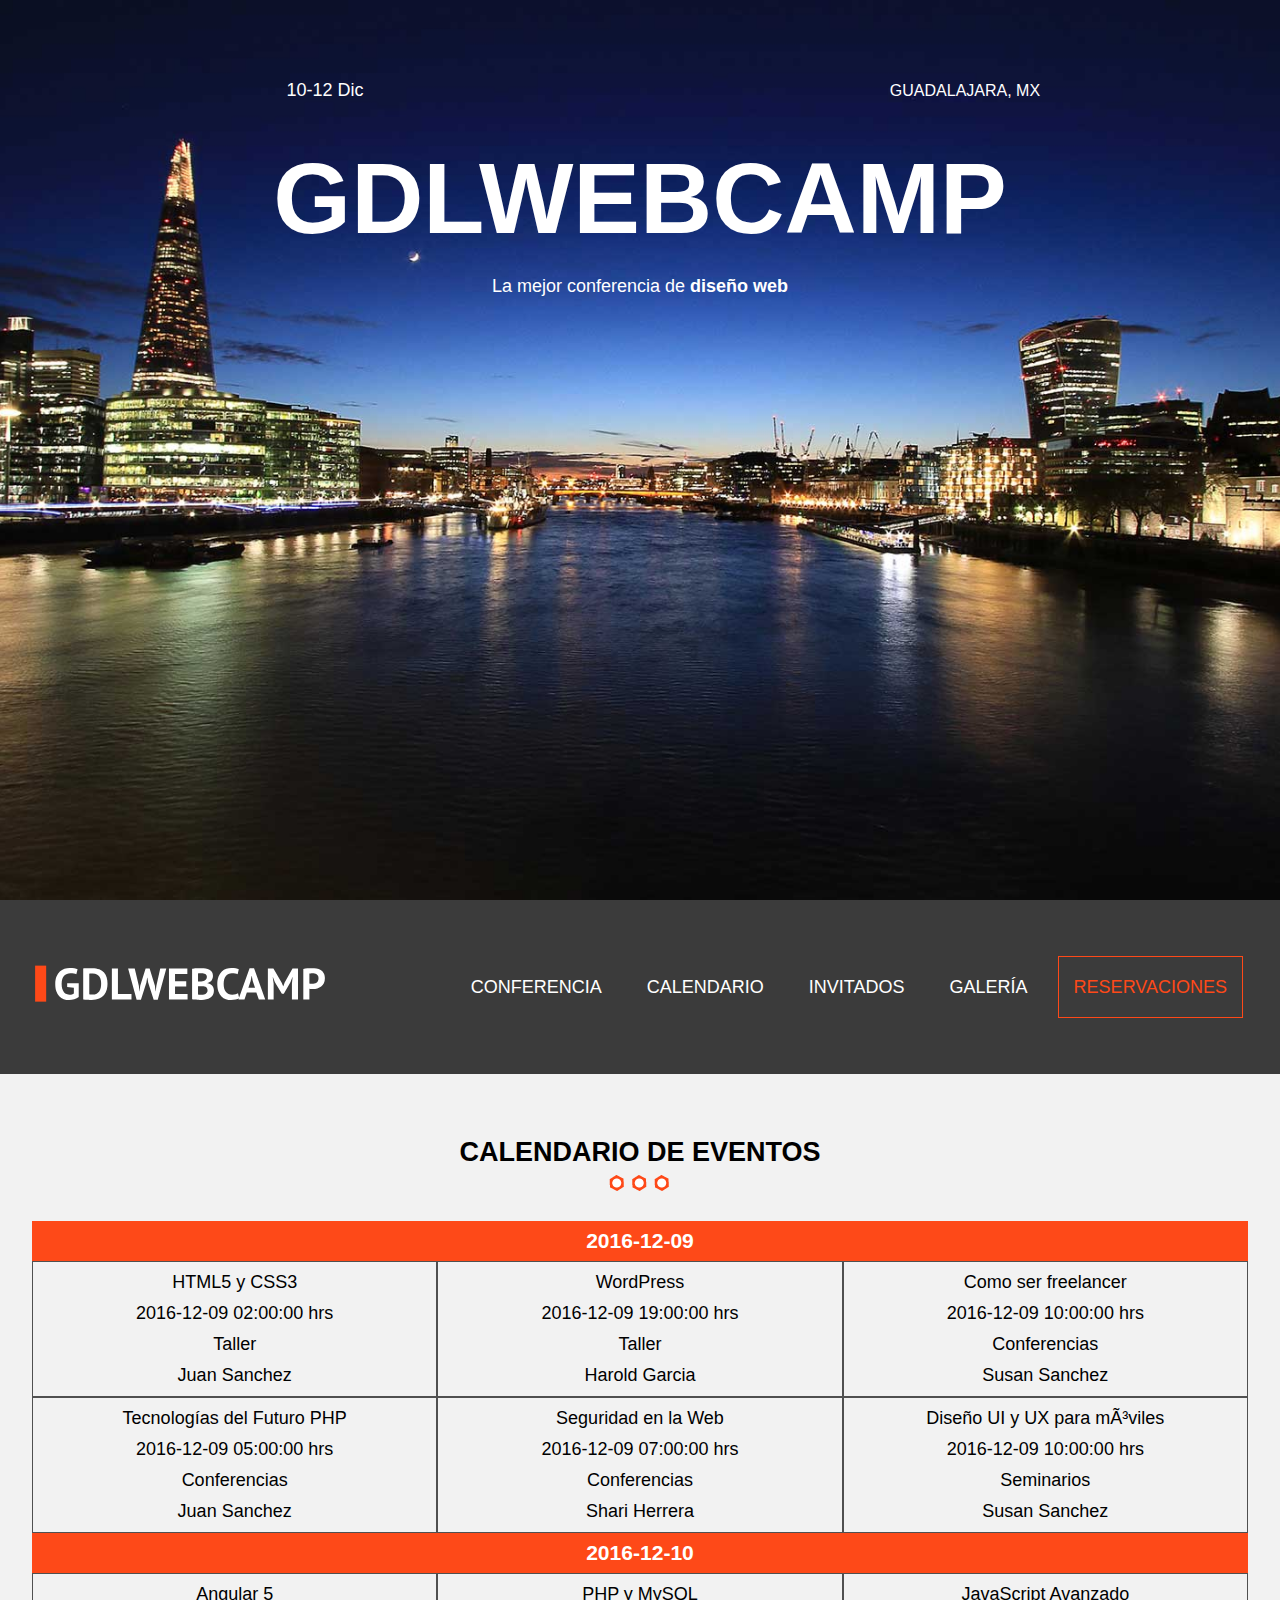
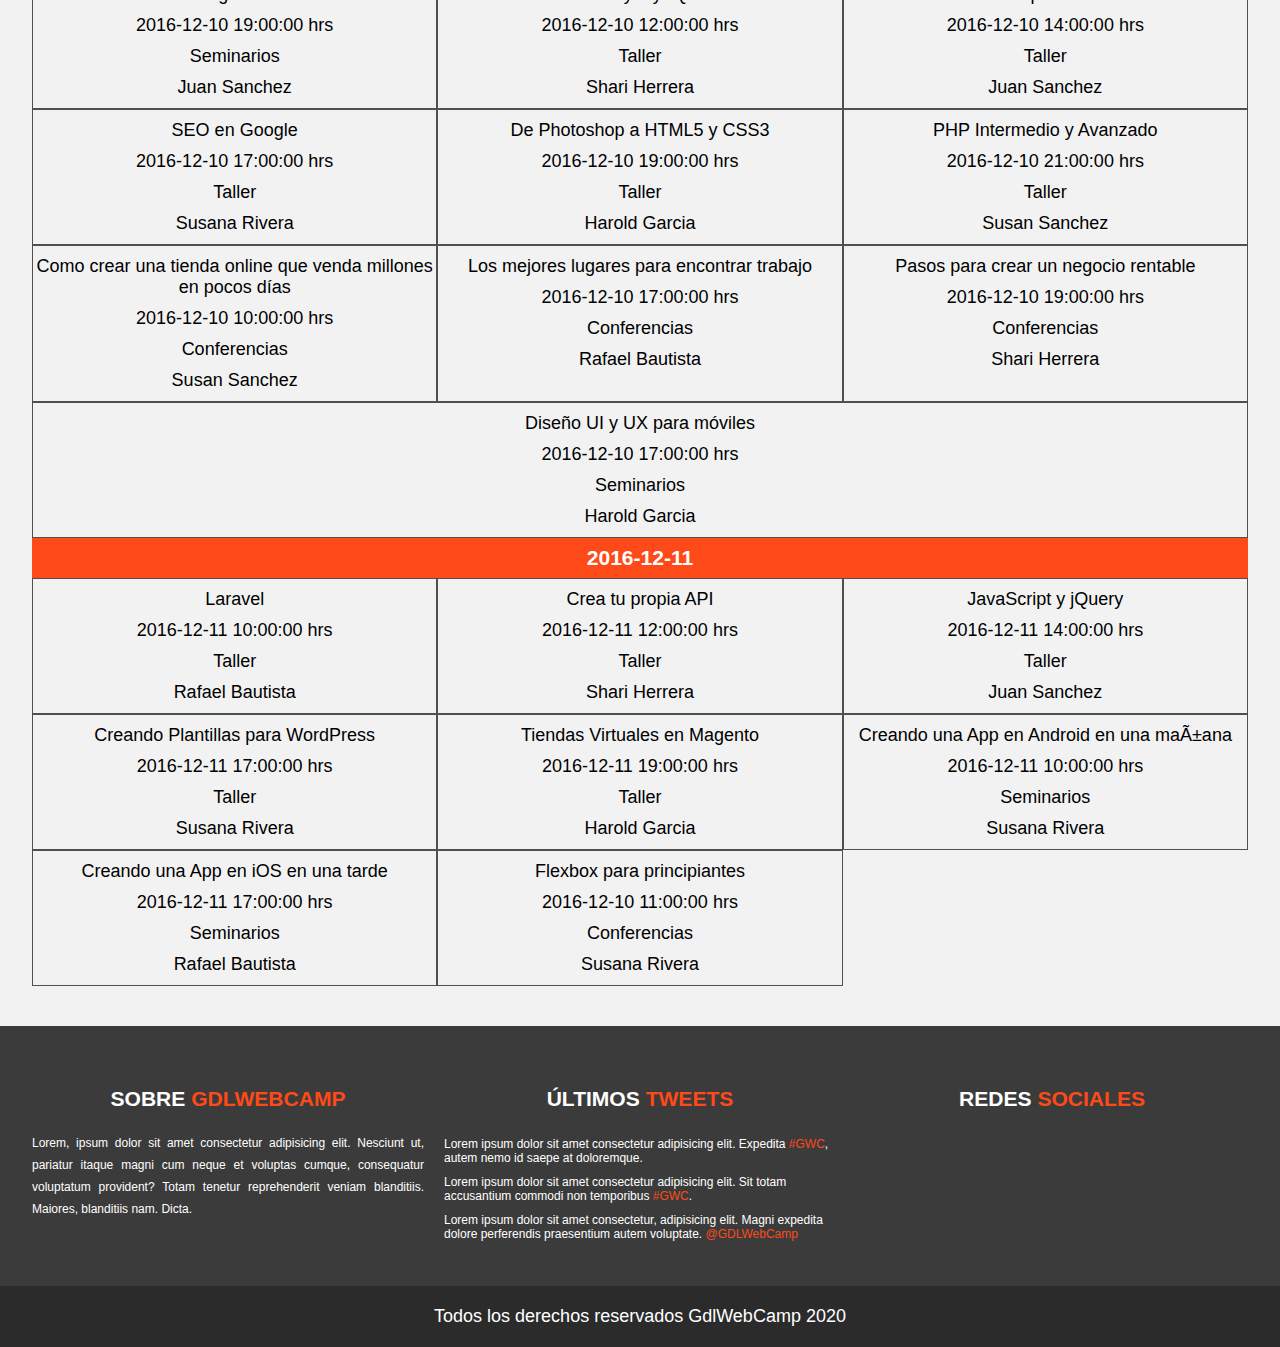
<file: calendario.html>
<!DOCTYPE html>
<html lang="en">

<head>
    <meta charset="UTF-8">
    <meta name="viewport" content="width=device-width, initial-scale=1.0">
    <link rel="stylesheet" href="https://use.fontawesome.com/releases/v5.13.0/css/all.css" integrity="sha384-Bfad6CLCknfcloXFOyFnlgtENryhrpZCe29RTifKEixXQZ38WheV+i/6YWSzkz3V" crossorigin="anonymous">
    <link href="https://fonts.googleapis.com/css2?family=Montserrat:wght@100;400;900&display=swap" rel="stylesheet">
    <link rel="stylesheet" href="css/style.css">
    <link rel="stylesheet" href="css/responsive.css">
    <title>GdlWebCamp</title>
</head>

<body>
    <header>
        <nav class="social-networks">
            <a href="" class="white"><i class="fab fa-facebook-f"></i></a>
            <a href="" class="white"><i class="fab fa-twitter"></i></a>
            <a href="" class="white"><i class="fab fa-pinterest-p"></i></a>
            <a href="" class="white"><i class="fab fa-youtube"></i></a>
            <a href="" class="white"><i class="fab fa-instagram"></i></a>
        </nav>
    
        <div class="conference-information center">
            <div class="date white">
                <i class="fas fa-calendar-alt orange"></i>
                <p>10-12 Dic</p>
            </div>
    
            <div class="location white">
                <i class="fas fa-map-marker-alt orange"></i>
                <p>GUADALAJARA, MX</p>
            </div>
    
            <div class="promotion white">
                <h1 class="center">GdlWebCamp</h1>
                <p>La mejor conferencia de <span>diseño web</span></p>
            </div>
        </div>
    </header>
    
    <div class="menu-container">
        <nav class="container menu">
            <div class="logo-container">
                <a href="index.html"><img src="img/logo.svg" alt="Logo GDLWEBCAMP"></a>
            </div>
            <div>
                <a href="javascript:void(0);" class="center bars" onclick="openMenu()"><i class="fas fa-bars"></i></a>
                <a href="javascript:void(0);" id="quit" class="center" onclick="closeMenu()"><i class="fas fa-times"></i></a>
                <div id="link" class="menu-options center">
                    <a class="center" href="conferencia.html">Conferencia</a>
                    <a class="center" href="calendario.html">Calendario</a>
                    <a class="center" href="invitados.html">Invitados</a>
                    <a class="center" href="galeria.html">Galer&iacute;a</a>
                    <a class="center" href="reservacion.html">Reservaciones</a>
                </div>  
            </div>
        </nav>
    </div>

    <div class="container">
        <h2>Calendario de Eventos</h2>

        <div class="calendario">
            <h3 class="white"> <i class="fa fa-calendar" aria-hidden="true"></i> 2016-12-09</h3>

            <div class="event-container">
                <div class="dia">
                    <p class="titulo">HTML5 y CSS3</p>
                    <p class="hora"><i class="far fa-clock orange" aria-hidden="true"></i> 2016-12-09 02:00:00 hrs
                    <p> <i class="fa fa-code orange" aria-hidden="true"></i> Taller </p>
                    <p><i class="fa fa-user orange" aria-hidden="true"></i> Juan Sanchez </p>
                </div>

                <div class="dia">
                    <p class="titulo">WordPress</p>
                    <p class="hora"><i class="far fa-clock orange" aria-hidden="true"></i> 2016-12-09 19:00:00 hrs
                    <p> <i class="fa fa-code orange" aria-hidden="true"></i> Taller </p>
                    <p><i class="fa fa-user orange" aria-hidden="true"></i> Harold Garcia </p>
                </div>
                
                <div class="dia">
                    <p class="titulo">Como ser freelancer</p>
                    <p class="hora"><i class="far fa-clock orange" aria-hidden="true"></i> 2016-12-09 10:00:00 hrs
                    <p> <i class="fa fa-comment orange" aria-hidden="true"></i> Conferencias </p>
                    <p><i class="fa fa-user orange" aria-hidden="true"></i> Susan Sanchez </p>
                </div>
                
                <div class="dia">
                    <p class="titulo">Tecnologí­as del Futuro PHP</p>
                    <p class="hora"><i class="far fa-clock orange" aria-hidden="true"></i> 2016-12-09 05:00:00 hrs
                    <p><i class="fa fa-comment orange" aria-hidden="true"></i> Conferencias </p>
                    <p><i class="fa fa-user orange" aria-hidden="true"></i> Juan Sanchez </p>
                </div>
                
                <div class="dia">
                    <p class="titulo">Seguridad en la Web</p>
                    <p class="hora"><i class="far fa-clock orange" aria-hidden="true"></i> 2016-12-09 07:00:00 hrs
                    <p><i class="fa fa-comment orange" aria-hidden="true"></i> Conferencias </p>
                    <p><i class="fa fa-user orange" aria-hidden="true"></i> Shari Herrera </p>
                </div>
                
                <div class="dia">
                    <p class="titulo">Diseño UI y UX para mÃ³viles</p>
                    <p class="hora"><i class="far fa-clock orange" aria-hidden="true"></i> 2016-12-09 10:00:00 hrs
                    <p><i class="fa fa-university orange" aria-hidden="true"></i> Seminarios </p>
                    <p><i class="fa fa-user orange" aria-hidden="true"></i> Susan Sanchez </p>
                </div>
            </div>


            <h3 class="white"><i class="fa fa-calendar" aria-hidden="true"></i> 2016-12-10</h3>
            
            <div class="event-container">
                <div class="dia">
                    <p class="titulo">Angular 5</p>
                    <p class="hora"><i class="far fa-clock orange" aria-hidden="true"></i> 2016-12-10 19:00:00 hrs
                    <p><i class="fa fa-university orange" aria-hidden="true"></i> Seminarios </p>
                    <p><i class="fa fa-user orange" aria-hidden="true"></i> Juan Sanchez </p>
                </div>
                
                <div class="dia">
                    <p class="titulo">PHP y MySQL</p>
                    <p class="hora"><i class="far fa-clock orange" aria-hidden="true"></i> 2016-12-10 12:00:00 hrs
                    <p><i class="fa fa-code orange" aria-hidden="true"></i> Taller </p>
                    <p><i class="fa fa-user orange" aria-hidden="true"></i> Shari Herrera </p>
                </div>
                
                <div class="dia">
                    <p class="titulo">JavaScript Avanzado</p>
                    <p class="hora"><i class="far fa-clock orange" aria-hidden="true"></i> 2016-12-10 14:00:00 hrs
                    <p><i class="fa fa-code orange" aria-hidden="true"></i> Taller </p>
                    <p><i class="fa fa-user orange" aria-hidden="true"></i> Juan Sanchez </p>
                </div>
                
                <div class="dia">
                    <p class="titulo">SEO en Google</p>
                    <p class="hora"><i class="far fa-clock orange" aria-hidden="true"></i> 2016-12-10 17:00:00 hrs
                    <p><i class="fa fa-code orange" aria-hidden="true"></i> Taller </p>
                    <p><i class="fa fa-user orange" aria-hidden="true"></i> Susana Rivera </p>
                </div>
                
                <div class="dia">
                    <p class="titulo">De Photoshop a HTML5 y CSS3</p>
                    <p class="hora"><i class="far fa-clock orange" aria-hidden="true"></i> 2016-12-10 19:00:00 hrs
                    <p><i class="fa fa-code orange" aria-hidden="true"></i> Taller </p>
                    <p><i class="fa fa-user orange" aria-hidden="true"></i> Harold Garcia </p>
                </div>
                
                <div class="dia">
                    <p class="titulo">PHP Intermedio y Avanzado</p>
                    <p class="hora"><i class="far fa-clock orange" aria-hidden="true"></i> 2016-12-10 21:00:00 hrs
                    <p><i class="fa fa-code orange" aria-hidden="true"></i> Taller </p>
                    <p><i class="fa fa-user orange" aria-hidden="true"></i> Susan Sanchez </p>
                </div>
                
                <div class="dia">
                    <p class="titulo">Como crear una tienda online que venda millones en pocos dí­as</p>
                    <p class="hora"><i class="far fa-clock orange" aria-hidden="true"></i> 2016-12-10 10:00:00 hrs
                    <p><i class="fa fa-comment orange" aria-hidden="true"></i> Conferencias </p>
                    <p><i class="fa fa-user orange" aria-hidden="true"></i> Susan Sanchez </p>
                </div>

                <div class="dia">
                    <p class="titulo">Los mejores lugares para encontrar trabajo</p>
                    <p class="hora"><i class="far fa-clock orange" aria-hidden="true"></i> 2016-12-10 17:00:00 hrs
                    <p><i class="fa fa-comment orange" aria-hidden="true"></i> Conferencias </p>
                    <p><i class="fa fa-user orange" aria-hidden="true"></i> Rafael Bautista </p>
                </div>
                
                <div class="dia">
                    <p class="titulo">Pasos para crear un negocio rentable </p>
                    <p class="hora"><i class="far fa-clock orange" aria-hidden="true"></i> 2016-12-10 19:00:00 hrs
                    <p><i class="fa fa-comment orange" aria-hidden="true"></i> Conferencias </p>
                    <p><i class="fa fa-user orange" aria-hidden="true"></i> Shari Herrera </p>
                </div>
                
                <div class="dia">
                    <p class="titulo">Diseño UI y UX para móviles</p>
                    <p class="hora"><i class="far fa-clock orange" aria-hidden="true"></i> 2016-12-10 17:00:00 hrs
                    <p><i class="fa fa-university orange" aria-hidden="true"></i> Seminarios </p>
                    <p><i class="fa fa-user orange" aria-hidden="true"></i> Harold Garcia </p>
                </div>
            </div>
            
            <h3 class="white"><i class="fa fa-calendar" aria-hidden="true"></i> 2016-12-11</h3>

            <div class="event-container">
                <div class="dia">
                    <p class="titulo">Laravel</p>
                    <p class="hora"><i class="far fa-clock orange" aria-hidden="true"></i> 2016-12-11 10:00:00 hrs
                    <p><i class="fa fa-code orange" aria-hidden="true"></i> Taller </p>
                    <p><i class="fa fa-user orange" aria-hidden="true"></i> Rafael Bautista </p>
                </div>
                
                <div class="dia">
                    <p class="titulo">Crea tu propia API</p>
                    <p class="hora"><i class="far fa-clock orange" aria-hidden="true"></i> 2016-12-11 12:00:00 hrs
                    <p><i class="fa fa-code orange" aria-hidden="true"></i> Taller </p>
                    <p><i class="fa fa-user orange" aria-hidden="true"></i> Shari Herrera </p>
                </div>
                
                <div class="dia">
                    <p class="titulo">JavaScript y jQuery</p>
                    <p class="hora"><i class="far fa-clock orange" aria-hidden="true"></i> 2016-12-11 14:00:00 hrs
                    <p><i class="fa fa-code orange" aria-hidden="true"></i> Taller </p>
                    <p><i class="fa fa-user orange" aria-hidden="true"></i> Juan Sanchez </p>
                </div>
                
                <div class="dia">
                    <p class="titulo">Creando Plantillas para WordPress</p>
                    <p class="hora"><i class="far fa-clock orange" aria-hidden="true"></i> 2016-12-11 17:00:00 hrs
                    <p><i class="fa fa-code orange" aria-hidden="true"></i> Taller </p>
                    <p><i class="fa fa-user orange" aria-hidden="true"></i> Susana Rivera </p>
                </div>

                <div class="dia">
                    <p class="titulo">Tiendas Virtuales en Magento</p>
                    <p class="hora"><i class="far fa-clock orange" aria-hidden="true"></i> 2016-12-11 19:00:00 hrs
                    <p><i class="fa fa-code orange" aria-hidden="true"></i> Taller </p>
                    <p><i class="fa fa-user orange" aria-hidden="true"></i> Harold Garcia </p>
                </div>

                <div class="dia">
                    <p class="titulo">Creando una App en Android en una maÃ±ana</p>
                    <p class="hora"><i class="far fa-clock orange" aria-hidden="true"></i> 2016-12-11 10:00:00 hrs
                        <p><i class="fa fa-university orange" aria-hidden="true"></i> Seminarios </p>
                        <p><i class="fa fa-user orange" aria-hidden="true"></i> Susana Rivera </p>
                </div>
    
                <div class="dia">
                    <p class="titulo">Creando una App en iOS en una tarde</p>
                    <p class="hora"><i class="far fa-clock orange" aria-hidden="true"></i> 2016-12-11 17:00:00 hrs
                    <p><i class="fa fa-university orange" aria-hidden="true"></i> Seminarios </p>
                    <p><i class="fa fa-user orange" aria-hidden="true"></i> Rafael Bautista </p>
                </div>

                <div class="dia">
                    <p class="titulo">Flexbox para principiantes</p>
                    <p class="hora"><i class="far fa-clock orange" aria-hidden="true"></i> 2016-12-10 11:00:00 hrs
                    <p><i class="fa fa-comment orange" aria-hidden="true"></i> Conferencias </p>
                    <p><i class="fa fa-user orange" aria-hidden="true"></i> Susana Rivera </p>
                </div>    
            </div>
        </div>
        <!--.calendario-->
    </div>

    <footer>
        <div class="footer-detail container">
            <div class="about">
                <h3 class="white center">Sobre <span class="orange">GdlWebCamp</span></h3>
                <p class="white center">Lorem, ipsum dolor sit amet consectetur adipisicing elit. Nesciunt ut, pariatur itaque magni cum neque et voluptas cumque, consequatur voluptatum provident? Totam tenetur reprehenderit veniam blanditiis. Maiores, blanditiis nam. Dicta.</p>
            </div>
            <div class="tweets">
                <h3 class="white center">Últimos <span class="orange">Tweets</span></h3>
                <p class="white center">Lorem ipsum dolor sit amet consectetur adipisicing elit. Expedita <span class="orange">#GWC</span>, autem nemo id saepe at doloremque.</p>
                <p class="white center">Lorem ipsum dolor sit amet consectetur adipisicing elit. Sit totam accusantium commodi non temporibus <span class="orange">#GWC</span>.</p>
                <p class="white center">Lorem ipsum dolor sit amet consectetur, adipisicing elit. Magni expedita dolore perferendis praesentium autem voluptate. <span class="orange">@GDLWebCamp</span></p>
            </div>
            <div class="social">
                <h3 class="white center">Redes <span class="orange">Sociales</span></h3>
                <nav class="social-networks">
                    <a href="" class="white"><i class="fab fa-facebook-f"></i></a>
                    <a href="" class="white"><i class="fab fa-twitter"></i></a>
                    <a href="" class="white"><i class="fab fa-pinterest-p"></i></a>
                    <a href="" class="white"><i class="fab fa-youtube"></i></a>
                    <a href="" class="white"><i class="fab fa-instagram"></i></a>
                </nav>
            </div>
        </div>
        <div class="center copyrigth">
            <p class="white">Todos los derechos reservados GdlWebCamp 2020</p>
        </div>
    </footer>
</body>

</html>
</file>
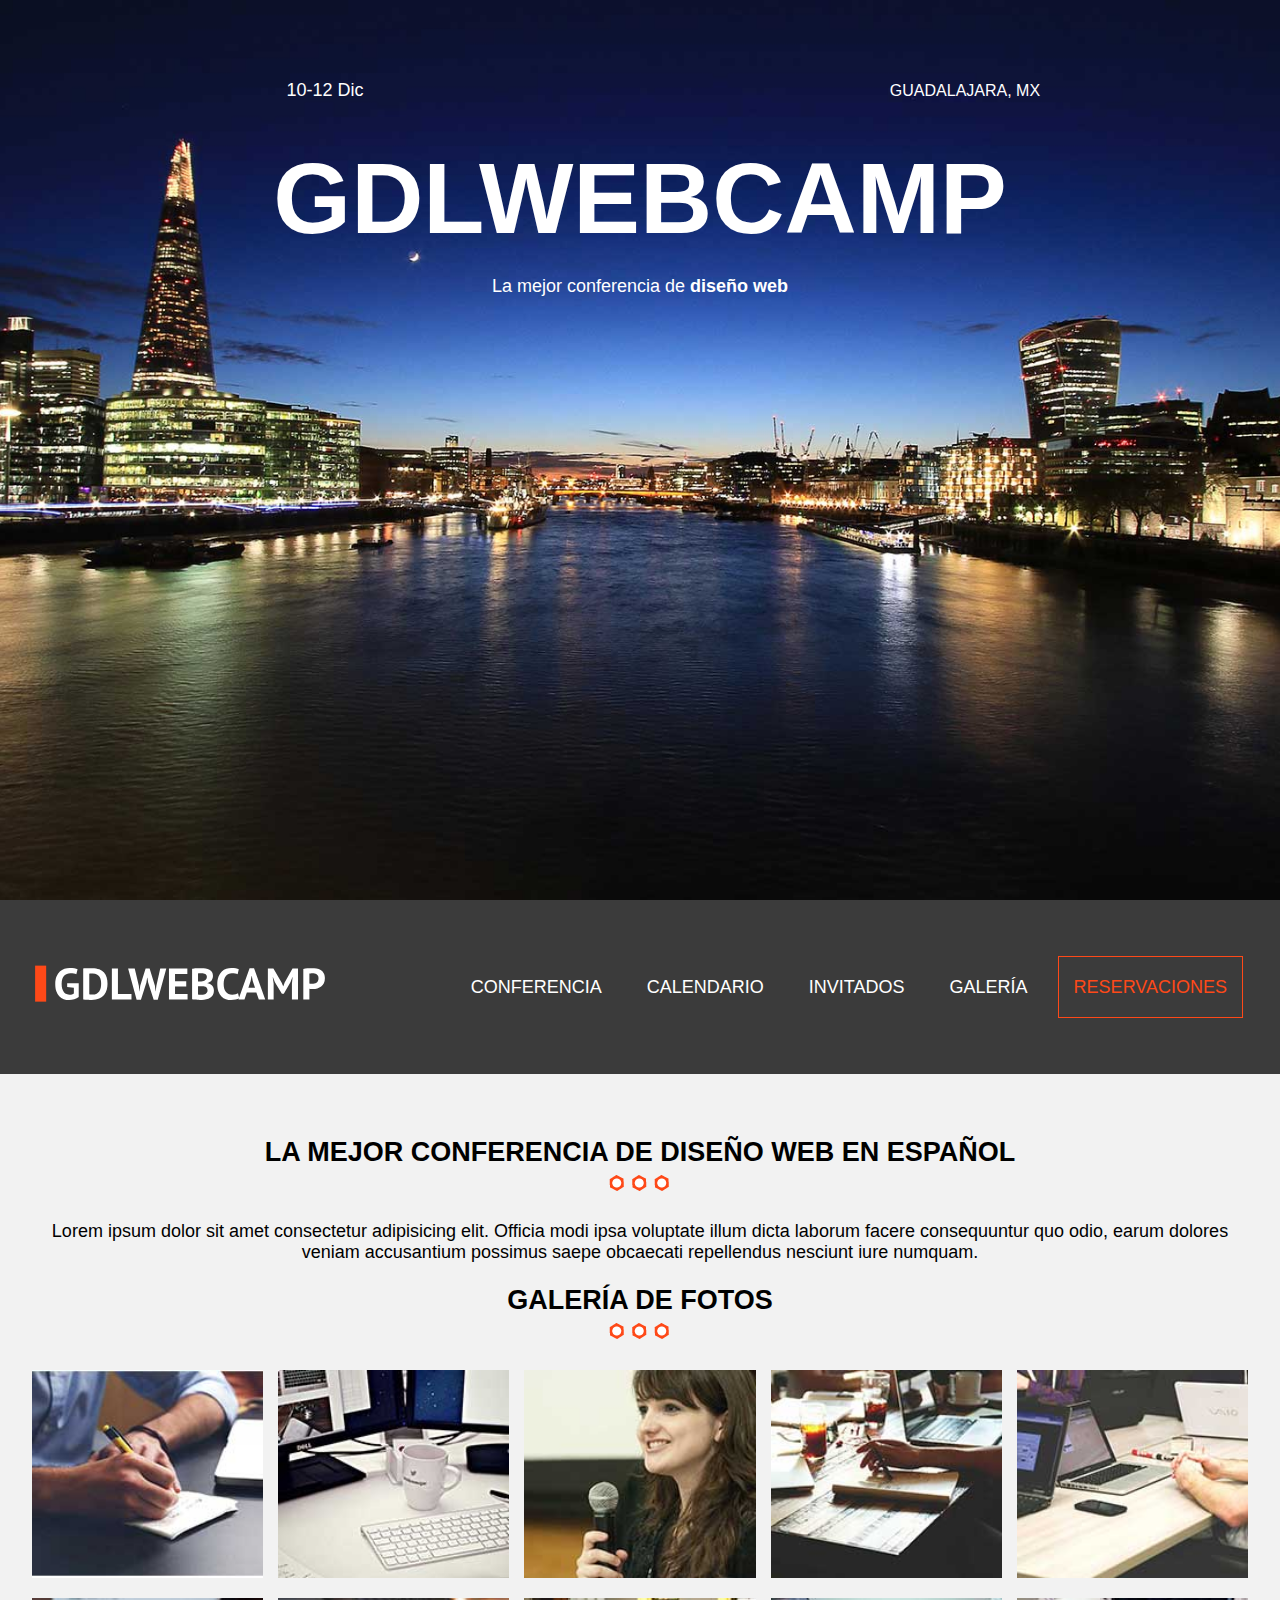
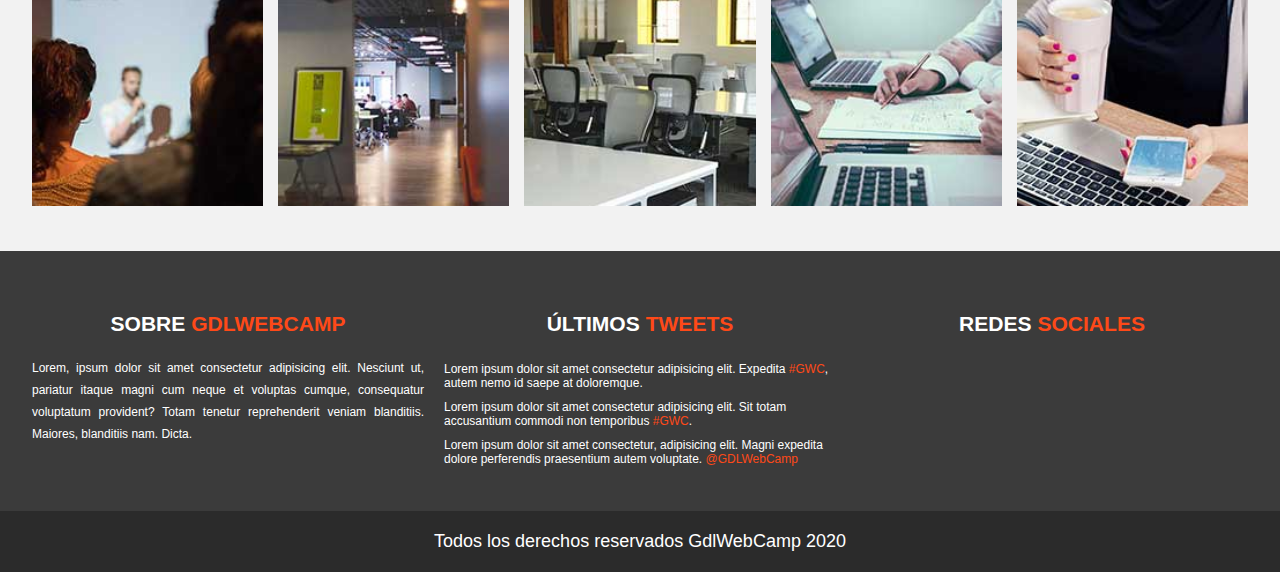
<file: conferencia.html>
<!DOCTYPE html>
<html lang="en">

<head>
    <meta charset="UTF-8">
    <meta name="viewport" content="width=device-width, initial-scale=1.0">
    <link rel="stylesheet" href="https://use.fontawesome.com/releases/v5.13.0/css/all.css" integrity="sha384-Bfad6CLCknfcloXFOyFnlgtENryhrpZCe29RTifKEixXQZ38WheV+i/6YWSzkz3V" crossorigin="anonymous">
    <link href="https://fonts.googleapis.com/css2?family=Montserrat:wght@100;400;900&display=swap" rel="stylesheet">
    <link rel="stylesheet" href="css/style.css">
    <link rel="stylesheet" href="css/responsive.css">
    <title>GdlWebCamp</title>
</head>

<body>
    <header>
        <nav class="social-networks">
            <a href="" class="white"><i class="fab fa-facebook-f"></i></a>
            <a href="" class="white"><i class="fab fa-twitter"></i></a>
            <a href="" class="white"><i class="fab fa-pinterest-p"></i></a>
            <a href="" class="white"><i class="fab fa-youtube"></i></a>
            <a href="" class="white"><i class="fab fa-instagram"></i></a>
        </nav>
    
        <div class="conference-information center">
            <div class="date white">
                <i class="fas fa-calendar-alt orange"></i>
                <p>10-12 Dic</p>
            </div>
    
            <div class="location white">
                <i class="fas fa-map-marker-alt orange"></i>
                <p>GUADALAJARA, MX</p>
            </div>
    
            <div class="promotion white">
                <h1 class="center">GdlWebCamp</h1>
                <p>La mejor conferencia de <span>diseño web</span></p>
            </div>
        </div>
    </header>
    
    <div class="menu-container">
        <nav class="container menu">
            <div class="logo-container">
                <a href="index.html"><img src="img/logo.svg" alt="Logo GDLWEBCAMP"></a>
            </div>
            <div>
                <a href="javascript:void(0);" class="center bars" onclick="openMenu()"><i class="fas fa-bars"></i></a>
                <a href="javascript:void(0);" id="quit" class="center" onclick="closeMenu()"><i class="fas fa-times"></i></a>
                <div id="link" class="menu-options center">
                    <a class="center" href="conferencia.html">Conferencia</a>
                    <a class="center" href="calendario.html">Calendario</a>
                    <a class="center" href="invitados.html">Invitados</a>
                    <a class="center" href="galeria.html">Galer&iacute;a</a>
                    <a class="center" href="reservacion.html">Reservaciones</a>
                </div>
            </div>
        </nav>
    </div>

    <div class="container">

        <h2>La mejor conferencia de diseño web en español</h2>
        <p>Lorem ipsum dolor sit amet consectetur adipisicing elit. Officia modi ipsa voluptate illum dicta laborum facere consequuntur quo odio, earum dolores veniam accusantium possimus saepe obcaecati repellendus nesciunt iure numquam.</p>

        <h2>Galería de fotos</h2>
        <div class="gallery">
            <a href="img/galeria/01.jpg" data-lightbox="galeria">
                      <img src="img/galeria/thumbs/01.jpg">
                  </a>
            <a href="img/galeria/02.jpg" data-lightbox="galeria">
                      <img src="img/galeria/thumbs/02.jpg">
                  </a>
            <a href="img/galeria/03.jpg" data-lightbox="galeria">
                      <img src="img/galeria/thumbs/03.jpg">
                  </a>
            <a href="img/galeria/04.jpg" data-lightbox="galeria">
                      <img src="img/galeria/thumbs/04.jpg">
                  </a>
            <a href="img/galeria/05.jpg" data-lightbox="galeria">
                      <img src="img/galeria/thumbs/05.jpg">
                  </a>
            <a href="img/galeria/06.jpg" data-lightbox="galeria">
                      <img src="img/galeria/thumbs/06.jpg">
                  </a>
            <a href="img/galeria/07.jpg" data-lightbox="galeria">
                      <img src="img/galeria/thumbs/07.jpg">
                  </a>
            <a href="img/galeria/08.jpg" data-lightbox="galeria">
                      <img src="img/galeria/thumbs/08.jpg">
                  </a>
            <a href="img/galeria/09.jpg" data-lightbox="galeria">
                      <img src="img/galeria/thumbs/09.jpg">
                  </a>
            <a href="img/galeria/10.jpg" data-lightbox="galeria">
                      <img src="img/galeria/thumbs/10.jpg">
                  </a>
        </div>
    </div>

    <footer>
        <div class="footer-detail container">
            <div class="about">
                <h3 class="white center">Sobre <span class="orange">GdlWebCamp</span></h3>
                <p class="white center">Lorem, ipsum dolor sit amet consectetur adipisicing elit. Nesciunt ut, pariatur itaque magni cum neque et voluptas cumque, consequatur voluptatum provident? Totam tenetur reprehenderit veniam blanditiis. Maiores, blanditiis nam. Dicta.</p>
            </div>
            <div class="tweets">
                <h3 class="white center">Últimos <span class="orange">Tweets</span></h3>
                <p class="white center">Lorem ipsum dolor sit amet consectetur adipisicing elit. Expedita <span class="orange">#GWC</span>, autem nemo id saepe at doloremque.</p>
                <p class="white center">Lorem ipsum dolor sit amet consectetur adipisicing elit. Sit totam accusantium commodi non temporibus <span class="orange">#GWC</span>.</p>
                <p class="white center">Lorem ipsum dolor sit amet consectetur, adipisicing elit. Magni expedita dolore perferendis praesentium autem voluptate. <span class="orange">@GDLWebCamp</span></p>
            </div>
            <div class="social">
                <h3 class="white center">Redes <span class="orange">Sociales</span></h3>
                <nav class="social-networks">
                    <a href="" class="white"><i class="fab fa-facebook-f"></i></a>
                    <a href="" class="white"><i class="fab fa-twitter"></i></a>
                    <a href="" class="white"><i class="fab fa-pinterest-p"></i></a>
                    <a href="" class="white"><i class="fab fa-youtube"></i></a>
                    <a href="" class="white"><i class="fab fa-instagram"></i></a>
                </nav>
            </div>
        </div>
        <div class="center copyrigth">
            <p class="white">Todos los derechos reservados GdlWebCamp 2020</p>
        </div>
    </footer>
</body>

</html>
</file>
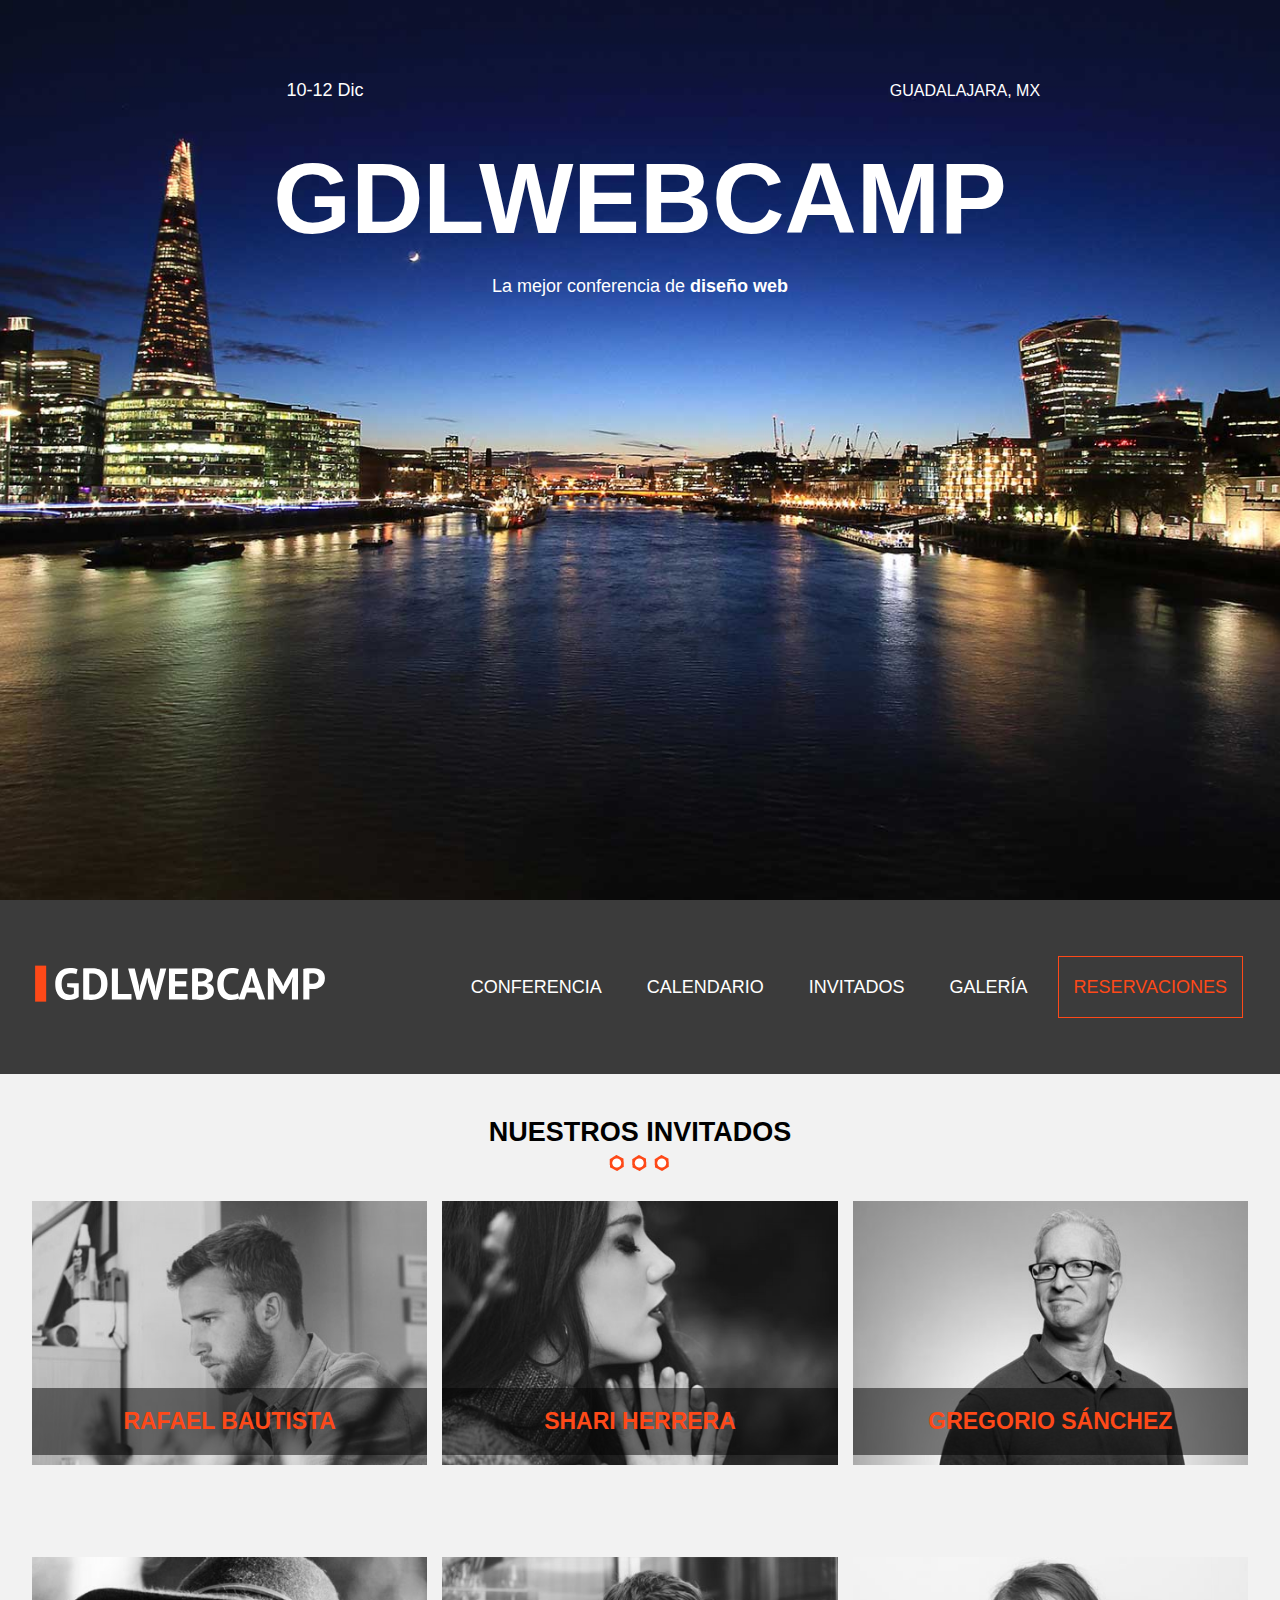
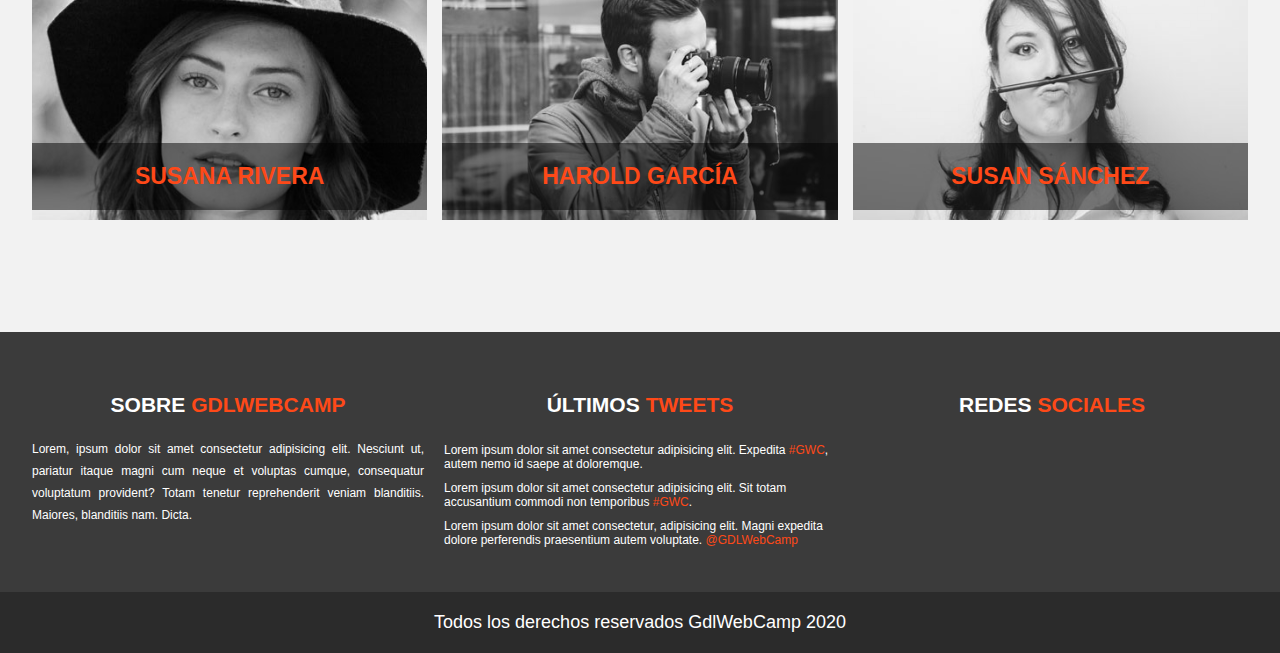
<file: invitados.html>
<!DOCTYPE html>
<html lang="en">

<head>
    <meta charset="UTF-8">
    <meta name="viewport" content="width=device-width, initial-scale=1.0">
    <link rel="stylesheet" href="https://use.fontawesome.com/releases/v5.13.0/css/all.css" integrity="sha384-Bfad6CLCknfcloXFOyFnlgtENryhrpZCe29RTifKEixXQZ38WheV+i/6YWSzkz3V" crossorigin="anonymous">
    <link href="https://fonts.googleapis.com/css2?family=Montserrat:wght@100;400;900&display=swap" rel="stylesheet">
    <link rel="stylesheet" href="css/style.css">
    <link rel="stylesheet" href="css/responsive.css">
    <title>GdlWebCamp</title>
</head>

<body>
    <header>
        <nav class="social-networks">
            <a href="" class="white"><i class="fab fa-facebook-f"></i></a>
            <a href="" class="white"><i class="fab fa-twitter"></i></a>
            <a href="" class="white"><i class="fab fa-pinterest-p"></i></a>
            <a href="" class="white"><i class="fab fa-youtube"></i></a>
            <a href="" class="white"><i class="fab fa-instagram"></i></a>
        </nav>
    
        <div class="conference-information center">
            <div class="date white">
                <i class="fas fa-calendar-alt orange"></i>
                <p>10-12 Dic</p>
            </div>
    
            <div class="location white">
                <i class="fas fa-map-marker-alt orange"></i>
                <p>GUADALAJARA, MX</p>
            </div>
    
            <div class="promotion white">
                <h1 class="center">GdlWebCamp</h1>
                <p>La mejor conferencia de <span>diseño web</span></p>
            </div>
        </div>
    </header>
    
    <div class="menu-container">
        <nav class="container menu">
            <div class="logo-container">
                <a href="index.html"><img src="img/logo.svg" alt="Logo GDLWEBCAMP"></a>
            </div>
            <div>
                <a href="javascript:void(0);" class="center bars" onclick="openMenu()"><i class="fas fa-bars"></i></a>
                <a href="javascript:void(0);" id="quit" class="center" onclick="closeMenu()"><i class="fas fa-times"></i></a>
                <div id="link" class="menu-options center">
                    <a class="center" href="conferencia.html">Conferencia</a>
                    <a class="center" href="calendario.html">Calendario</a>
                    <a class="center" href="invitados.html">Invitados</a>
                    <a class="center" href="galeria.html">Galer&iacute;a</a>
                    <a class="center" href="reservacion.html">Reservaciones</a>
                </div>  
            </div>
        </nav>
    </div>

    <section class="container guests ">
        <h2 class="center">Nuestros invitados</h2>

        <div class="guests-container">
            <div class="block center guests-info">
                <img src="img/invitado1.jpg" alt="Imagen Invitado 1">
                <p class="orange center">Rafael Bautista</p>
            </div>
            <div class="block center guests-info">
                <img src="img/invitado2.jpg" alt="Imagen Invitado 2">
                <p class="orange center">Shari Herrera</p>
            </div>
            <div class="block center guests-info">
                <img src="img/invitado3.jpg" alt="Imagen Invitado 3">
                <p class="orange center">Gregorio Sánchez</p>
            </div>
            <div class="block center guests-info">
                <img src="img/invitado4.jpg" alt="Imagen Invitado 4">
                <p class="orange center">Susana Rivera</p>
            </div>
            <div class="block center guests-info">
                <img src="img/invitado5.jpg" alt="Imagen Invitado 5">
                <p class="orange center">Harold García</p>
            </div>
            <div class="block center guests-info">
                <img src="img/invitado6.jpg" alt="Imagen Invitado 6">
                <p class="orange center">Susan Sánchez</p>
            </div>
        </div>
    </section>

    <footer>
        <div class="footer-detail container">
            <div class="about">
                <h3 class="white center">Sobre <span class="orange">GdlWebCamp</span></h3>
                <p class="white center">Lorem, ipsum dolor sit amet consectetur adipisicing elit. Nesciunt ut, pariatur itaque magni cum neque et voluptas cumque, consequatur voluptatum provident? Totam tenetur reprehenderit veniam blanditiis. Maiores, blanditiis nam. Dicta.</p>
            </div>
            <div class="tweets">
                <h3 class="white center">Últimos <span class="orange">Tweets</span></h3>
                <p class="white center">Lorem ipsum dolor sit amet consectetur adipisicing elit. Expedita <span class="orange">#GWC</span>, autem nemo id saepe at doloremque.</p>
                <p class="white center">Lorem ipsum dolor sit amet consectetur adipisicing elit. Sit totam accusantium commodi non temporibus <span class="orange">#GWC</span>.</p>
                <p class="white center">Lorem ipsum dolor sit amet consectetur, adipisicing elit. Magni expedita dolore perferendis praesentium autem voluptate. <span class="orange">@GDLWebCamp</span></p>
            </div>
            <div class="social">
                <h3 class="white center">Redes <span class="orange">Sociales</span></h3>
                <nav class="social-networks">
                    <a href="" class="white"><i class="fab fa-facebook-f"></i></a>
                    <a href="" class="white"><i class="fab fa-twitter"></i></a>
                    <a href="" class="white"><i class="fab fa-pinterest-p"></i></a>
                    <a href="" class="white"><i class="fab fa-youtube"></i></a>
                    <a href="" class="white"><i class="fab fa-instagram"></i></a>
                </nav>
            </div>
        </div>
        <div class="center copyrigth">
            <p class="white">Todos los derechos reservados GdlWebCamp 2020</p>
        </div>
    </footer>
</body>

</html>
</file>
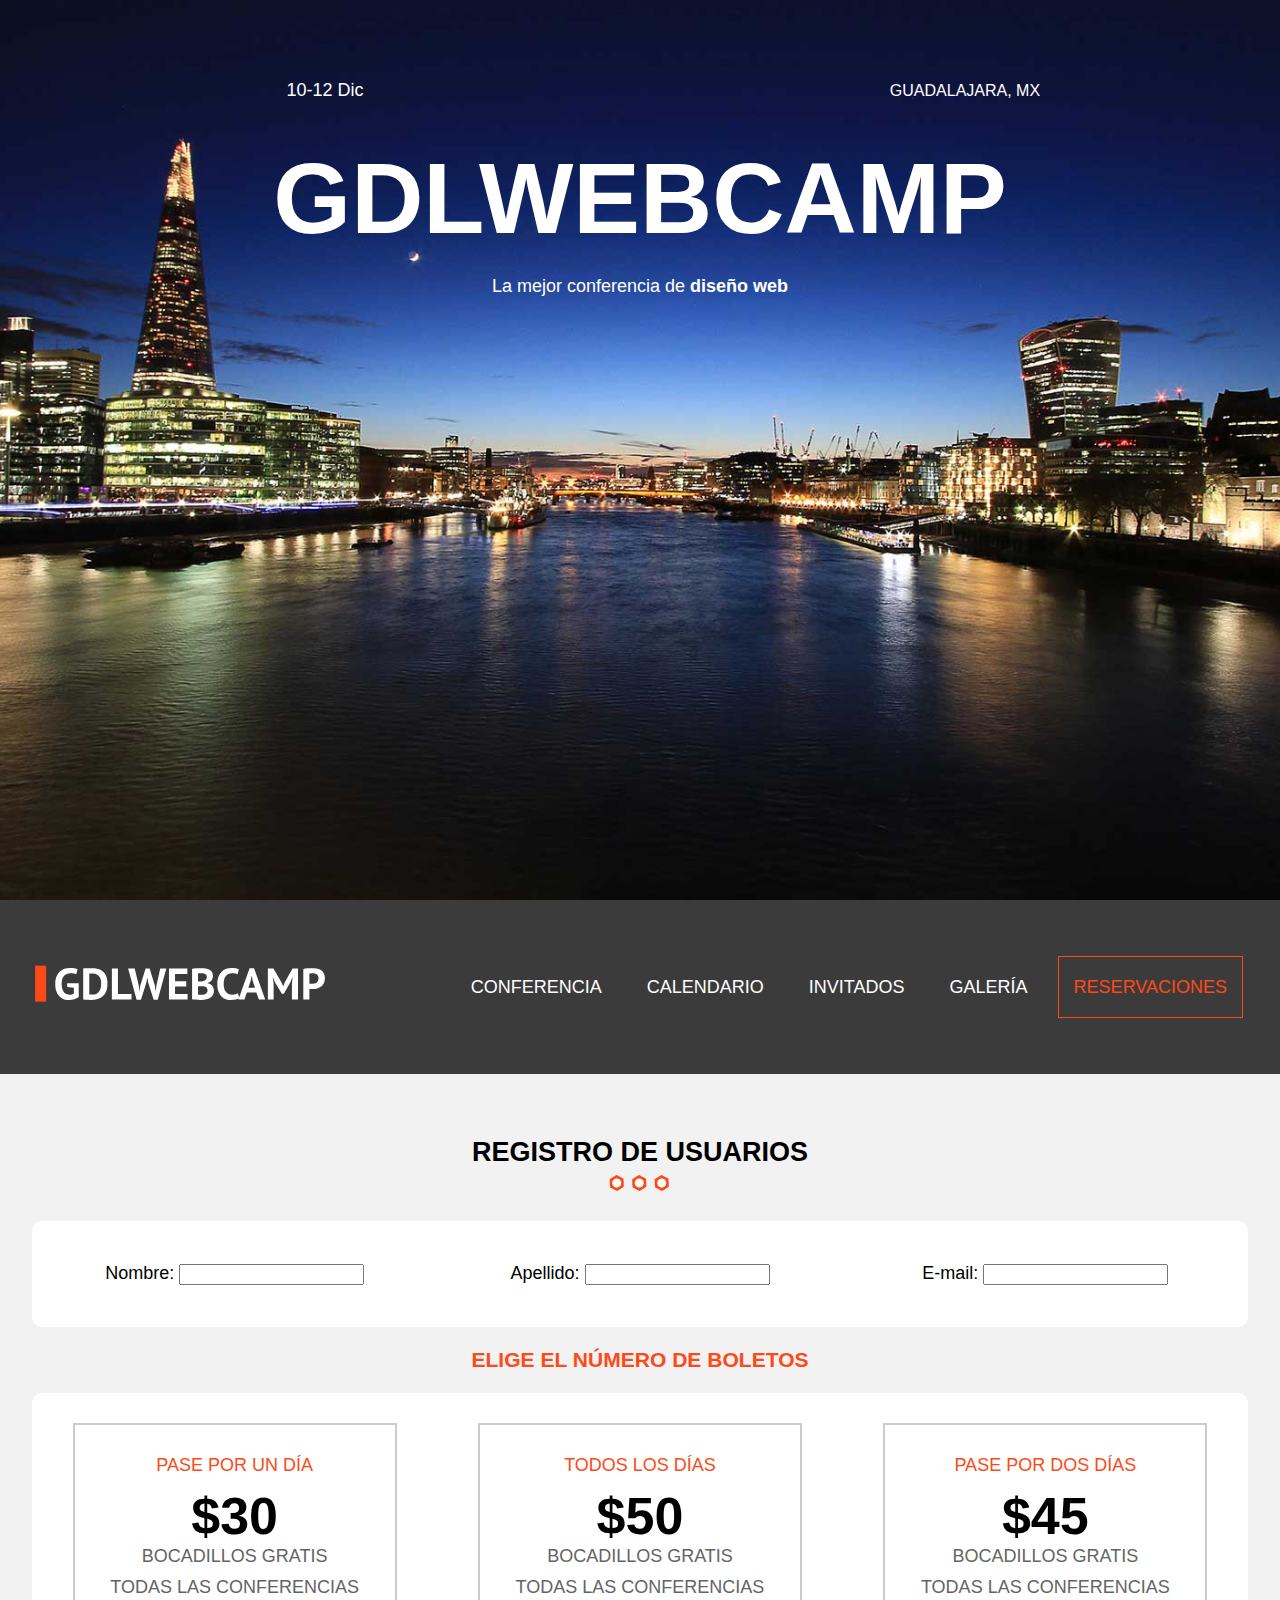
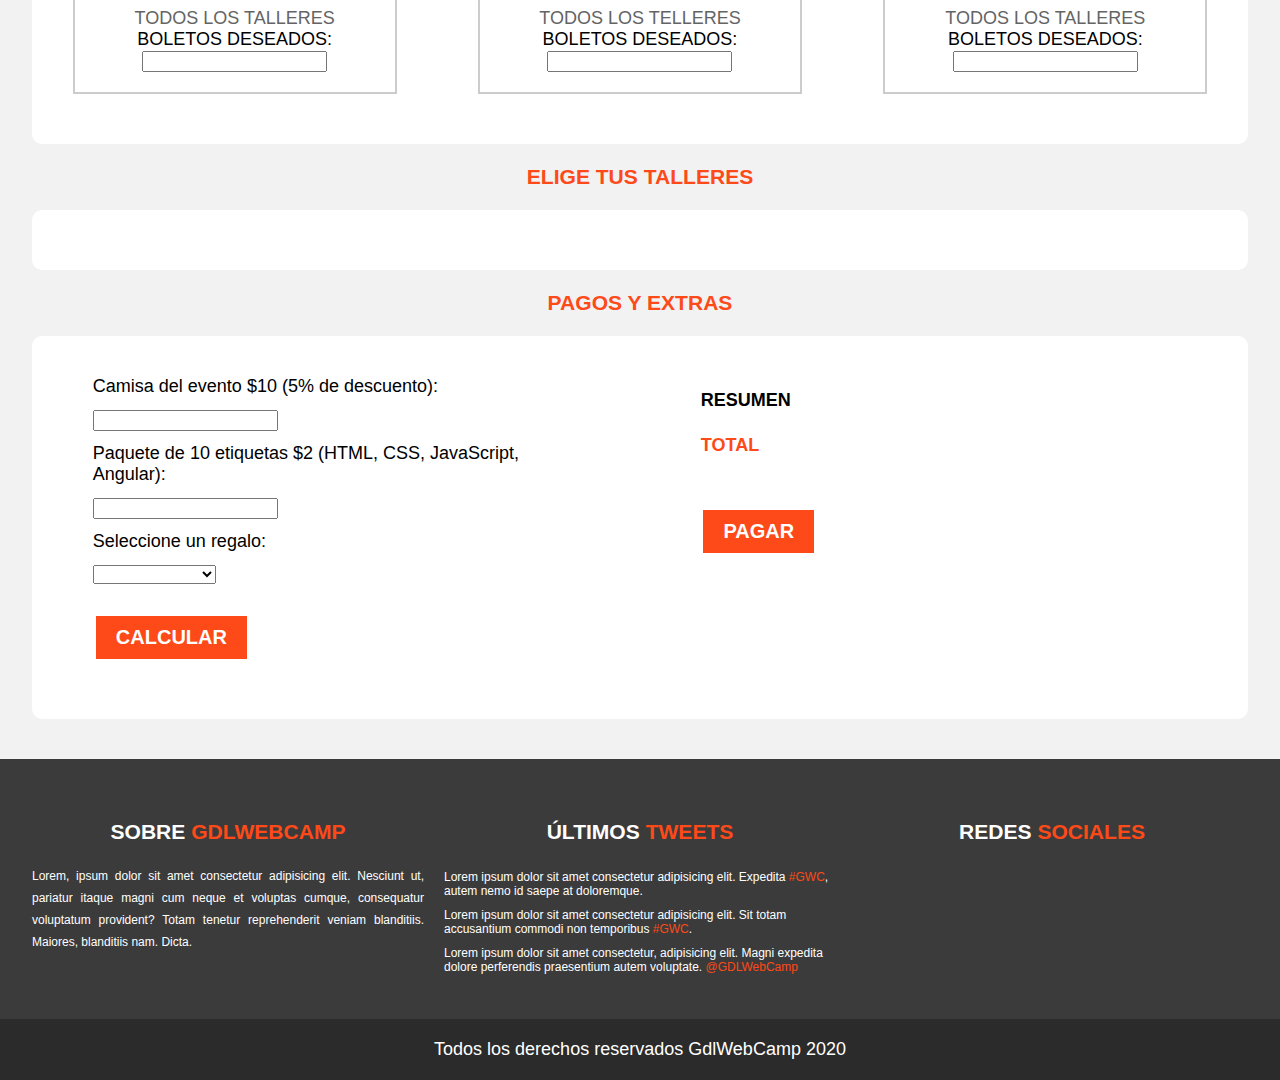
<file: reservacion.html>
<!DOCTYPE html>
<html lang="en">

<head>
    <meta charset="UTF-8">
    <meta name="viewport" content="width=device-width, initial-scale=1.0">
    <link rel="stylesheet" href="https://use.fontawesome.com/releases/v5.13.0/css/all.css" integrity="sha384-Bfad6CLCknfcloXFOyFnlgtENryhrpZCe29RTifKEixXQZ38WheV+i/6YWSzkz3V" crossorigin="anonymous">
    <link href="https://fonts.googleapis.com/css2?family=Montserrat:wght@100;400;900&display=swap" rel="stylesheet">
    <link rel="stylesheet" href="css/style.css">
    <link rel="stylesheet" href="css/responsive.css">
    <title>GdlWebCamp</title>
</head>

<body>
    <header>
        <nav class="social-networks">
            <a href="" class="white"><i class="fab fa-facebook-f"></i></a>
            <a href="" class="white"><i class="fab fa-twitter"></i></a>
            <a href="" class="white"><i class="fab fa-pinterest-p"></i></a>
            <a href="" class="white"><i class="fab fa-youtube"></i></a>
            <a href="" class="white"><i class="fab fa-instagram"></i></a>
        </nav>

        <div class="conference-information center">
            <div class="date white">
                <i class="fas fa-calendar-alt orange"></i>
                <p>10-12 Dic</p>
            </div>

            <div class="location white">
                <i class="fas fa-map-marker-alt orange"></i>
                <p>GUADALAJARA, MX</p>
            </div>

            <div class="promotion white">
                <h1 class="center">GdlWebCamp</h1>
                <p>La mejor conferencia de <span>diseño web</span></p>
            </div>
        </div>
    </header>

    <div class="menu-container">
        <nav class="container menu">
            <div class="logo-container">
                <a href="index.html"><img src="img/logo.svg" alt="Logo GDLWEBCAMP"></a>
            </div>
            <div>
                <a href="javascript:void(0);" class="center bars" onclick="openMenu()"><i class="fas fa-bars"></i></a>
                <a href="javascript:void(0);" id="quit" class="center" onclick="closeMenu()"><i class="fas fa-times"></i></a>
                <div id="link" class="menu-options center">
                    <a class="center" href="conferencia.html">Conferencia</a>
                    <a class="center" href="calendario.html">Calendario</a>
                    <a class="center" href="invitados.html">Invitados</a>
                    <a class="center" href="invitados.html">Galer&iacute;a</a>
                    <a class="center" href="reservacion.html">Reservaciones</a>
                </div>
            </div>
        </nav>
    </div>

    <form action="" method="post">
        <div id="user_data" class="user_data container">
            <h2 class="center">Registro de usuarios</h2>

            <div id="personal-information" class="form-section">
                <div class="personal-information">
                    <div class="last-name-email">
                        <label for="name">Nombre:</label>
                        <input type="text" name="name" id="name">
                    </div>
                    <div class="last-name-email">
                        <label for="last_name">Apellido:</label>
                        <input type="text" name="last_name" id="last_name">
                    </div>
                    <div class="last-name-email">
                        <label for="email">E-mail:</label>
                        <input type="text" name="email" id="email">
                    </div>
                </div>
                <div id="error-name"></div>
                <div id="error-last-name"></div>
                <div id="error-email"></div>
            </div>

            <h3 class="orange center">elige el número de boletos</h3>
            <div class="center price-information-container form-section">
                <div class="price-information">
                    <p class="orange">Pase por un día</p>
                    <h1 class="number center">$30</h1>
                    <p><i class="fas fa-check"></i> Bocadillos Gratis</p>
                    <p><i class="fas fa-check"></i> Todas las conferencias</p>
                    <p><i class="fas fa-check"></i> Todos los talleres</p>
                    <label for="day_ticket">Boletos deseados:</label>
                    <input type="number" name="day_ticket" id="day_ticket" min="0" onblur="showDays()">
                </div>
                <div class="price-information">
                    <p class="orange">Todos los días</p>
                    <h1 class="number center">$50</h1>
                    <p><i class="fas fa-check"></i> Bocadillos gratis</p>
                    <p><i class="fas fa-check"></i> Todas las conferencias</p>
                    <p><i class="fas fa-check"></i> Todos los telleres</p>
                    <label for="full_ticket">Boletos deseados:</label>
                    <input type="number" name="full_ticket" id="full_ticket" min="0" onblur="showDays()">
                </div>
                <div class="price-information">
                    <p class="orange">Pase por dos días</p>
                    <h1 class="number center">$45</h1>
                    <p><i class="fas fa-check"></i> Bocadillos gratis</p>
                    <p><i class="fas fa-check"></i> Todas las conferencias</p>
                    <p><i class="fas fa-check"></i> Todos los talleres</p>
                    <label for="two_day_ticket">Boletos deseados:</label>
                    <input type="number" name="two_day_ticket" id="two_day_ticket" min="0" onblur="showDays()">
                </div>
            </div>

            <h3 class="orange center">elige tus talleres</h3>
            <div id="event" class="event form-section">
                <div id="friday">
                    <h4 class="center">Viernes</h4>
                    <div class="event_day">
                        <div>
                            <p>Talleres:</p>
                            <label class="block" for=""><input type="checkbox" name="register[]" id="workshop_01"><time class="orange">10:00</time> Responsive Web Design</label>
                            <label class="block" for=""><input type="checkbox" name="register[]" id="workshop_02"><time class="orange">12:00</time> Flexbox</label>
                            <label class="block" for=""><input type="checkbox" name="register[]" id="workshop_03"><time class="orange">14:00</time> HTML5, CSS3</label>
                            <label class="block" for=""><input type="checkbox" name="register[]" id="workshop_04"><time class="orange">17:00</time> Drupal</label>
                            <label class="block" for=""><input type="checkbox" name="register[]" id="workshop_05"><time class="orange">19:00</time> WordPress</label>
                        </div>
                        <div>
                            <p>Conferencias:</p>
                            <label class="block" for=""><input type="checkbox" name="register[]" id="conference_01"><time class="orange">10:00</time> Como ser freelancer</label>
                            <label class="block" for=""><input type="checkbox" name="register[]" id="conference_02"><time class="orange">17:00</time> Tecnologías del futuro</label>
                            <label class="block" for=""><input type="checkbox" name="register[]" id="conference_03"><time class="orange">19:00</time> Seguridad en la web</label>
                        </div>
                        <div>
                            <p>Seminarios:</p>
                            <label class="block" for=""><input type="checkbox" name="register[]" id="seminary_01"><time class="orange">10:00</time> Diseño UI y UX para móviles</label>
                        </div>
                    </div>
                </div>

                <div id="saturday">
                    <h4 class="center">Sábado</h4>
                    <div class="event_day">
                        <div>
                            <p>Talleres:</p>
                            <label class="block" for=""><input type="checkbox" name="register[]" id="workshop_06"><time class="orange">10:00</time> AngularJS</label>
                            <label class="block" for=""><input type="checkbox" name="register[]" id="workshop_07"><time class="orange">12:00</time> PHP y MySQL</label>
                            <label class="block" for=""><input type="checkbox" name="register[]" id="workshop_08"><time class="orange">14:00</time> JavaScript avanzado</label>
                            <label class="block" for=""><input type="checkbox" name="register[]" id="workshop_09"><time class="orange">17:00</time> SEO en google</label>
                            <label class="block" for=""><input type="checkbox" name="register[]" id="workshop_10"><time class="orange">19:00</time> De Photoshop a HTML5 y CSS3</label>
                            <label class="block" for=""><input type="checkbox" name="register[]" id="workshop_11"><time class="orange">21:00</time> PHP medio y avanzado</label>
                        </div>
                        <div>
                            <p>Conferencias:</p>
                            <label class="block" for=""><input type="checkbox" name="register[]" id="conference_04"><time class="orange">10:00</time> Como crear una tienda online que venda millones en pocos días</label>
                            <label class="block" for=""><input type="checkbox" name="register[]" id="conference_05"><time class="orange">17:00</time> Los mejores lugares para encontrar trabajo</label>
                            <label class="block" for=""><input type="checkbox" name="register[]" id="conference_06"><time class="orange">19:00</time> Pasos para crear un negocio rentable</label>
                        </div>
                        <div>
                            <p>Seminarios:</p>
                            <label class="block" for=""><input type="checkbox" name="register[]" id="seminary_02"><time class="orange">10:00</time> Aprende a programar en una mañana</label>
                            <label class="block" for=""><input type="checkbox" name="register[]" id="seminary_03"><time class="orange">17:00</time> Diseño UI y UX para móviles</label>
                        </div>
                    </div>
                </div>

                <div id="sunday">
                    <h4 class="center">Domingo</h4>
                    <div class="event_day">
                        <div>
                            <p>Talleres:</p>
                            <label class="block" for=""><input type="checkbox" name="register[]" id="workshop_12"><time class="orange">10:00</time> Laravel</label>
                            <label class="block" for=""><input type="checkbox" name="register[]" id="workshop_13"><time class="orange">12:00</time> Crea tu propia API</label>
                            <label class="block" for=""><input type="checkbox" name="register[]" id="workshop_14"><time class="orange">14:00</time> JavaScript y jQuery</label>
                            <label class="block" for=""><input type="checkbox" name="register[]" id="workshop_15"><time class="orange">17:00</time> Creando plantillas para WordPress</label>
                            <label class="block" for=""><input type="checkbox" name="register[]" id="workshop_16"><time class="orange">19:00</time> Tiendas virtuales en magento</label>
                        </div>
                        <div>
                            <p>Conferencias:</p>
                            <label class="block" for=""><input type="checkbox" name="register[]" id="conference_07"><time class="orange">10:00</time> Como hacer marketing en línea</label>
                            <label class="block" for=""><input type="checkbox" name="register[]" id="conference_08"><time class="orange">17:00</time> ¿Con que lenguaje debo empezar?</label>
                            <label class="block" for=""><input type="checkbox" name="register[]" id="conference_09"><time class="orange">19:00</time> Frameworks y librerias open source</label>
                        </div>
                        <div>
                            <p>Seminarios:</p>
                            <label class="block" for=""><input type="checkbox" name="register[]" id="seminary_04"><time class="orange">14:00</time> Creando una app en Android en una tarde</label>
                            <label class="block" for=""><input type="checkbox" name="register[]" id="seminary_05"><time class="orange">10:00</time> Creando una app en iOS en una tarde</label>
                        </div>
                    </div>
                </div>
            </div>

            <h3 class="orange center">Pagos y extras</h3>
            <div id="extra" class="extra form-section">
                <div class="0">
                    <label class="block" for="shirt">Camisa del evento $10 (5% de descuento):</label>
                    <input type="number" name="shirt" id="shirt" min="0">

                    <label class="block" for="tag">Paquete de 10 etiquetas $2 (HTML, CSS, JavaScript, Angular):</label>
                    <input type="number" name="tag" id="tag" min="0">

                    <label class="block" for="select">Seleccione un regalo: </label>
                    <select name="select" id="gift">
                        <option value="" selected> </option>
                        <option value="lapicero">Lapicero</option>
                        <option value="usb">USB</option>
                        <option value="mouse_bluetooth">Mouse Bluetooth</option>
                        <option value="audifonos">Audifonos</option>
                        <option value="pulsera">Pulsera</option>
                    </select>
                    <a id="calculate" class="button table" onclick="calculatingCosts()">Calcular</a>
                </div>

                <div class="summary-container">
                    <h4 class="center">Resumen</h4>
                    <div id="summary"></div>
                    <h4 class="orange center">Total</h4>
                    <div id="total" class="orange"></div>
                    <button type="button" id="pay" class="button" onclick="onClickPayment()">Pagar</button>
                </div>
            </div>
        </div>
    </form>

    <footer>
        <div class="footer-detail container">
            <div class="about">
                <h3 class="white center">Sobre <span class="orange">GdlWebCamp</span></h3>
                <p class="white center">Lorem, ipsum dolor sit amet consectetur adipisicing elit. Nesciunt ut, pariatur itaque magni cum neque et voluptas cumque, consequatur voluptatum provident? Totam tenetur reprehenderit veniam blanditiis. Maiores, blanditiis nam. Dicta.</p>
            </div>
            <div class="tweets">
                <h3 class="white center">Últimos <span class="orange">Tweets</span></h3>
                <p class="white center">Lorem ipsum dolor sit amet consectetur adipisicing elit. Expedita <span class="orange">#GWC</span>, autem nemo id saepe at doloremque.</p>
                <p class="white center">Lorem ipsum dolor sit amet consectetur adipisicing elit. Sit totam accusantium commodi non temporibus <span class="orange">#GWC</span>.</p>
                <p class="white center">Lorem ipsum dolor sit amet consectetur, adipisicing elit. Magni expedita dolore perferendis praesentium autem voluptate. <span class="orange">@GDLWebCamp</span></p>
            </div>
            <div class="social">
                <h3 class="white center">Redes <span class="orange">Sociales</span></h3>
                <nav class="social-networks">
                    <a href="" class="white"><i class="fab fa-facebook-f"></i></a>
                    <a href="" class="white"><i class="fab fa-twitter"></i></a>
                    <a href="" class="white"><i class="fab fa-pinterest-p"></i></a>
                    <a href="" class="white"><i class="fab fa-youtube"></i></a>
                    <a href="" class="white"><i class="fab fa-instagram"></i></a>
                </nav>
            </div>
        </div>
        <div class="center copyrigth">
            <p class="white">Todos los derechos reservados GdlWebCamp 2020</p>
        </div>
    </footer>
</body>
<script src="js/reservacion.js"></script>
<script src="js/function.js"></script>

</html>
</file>
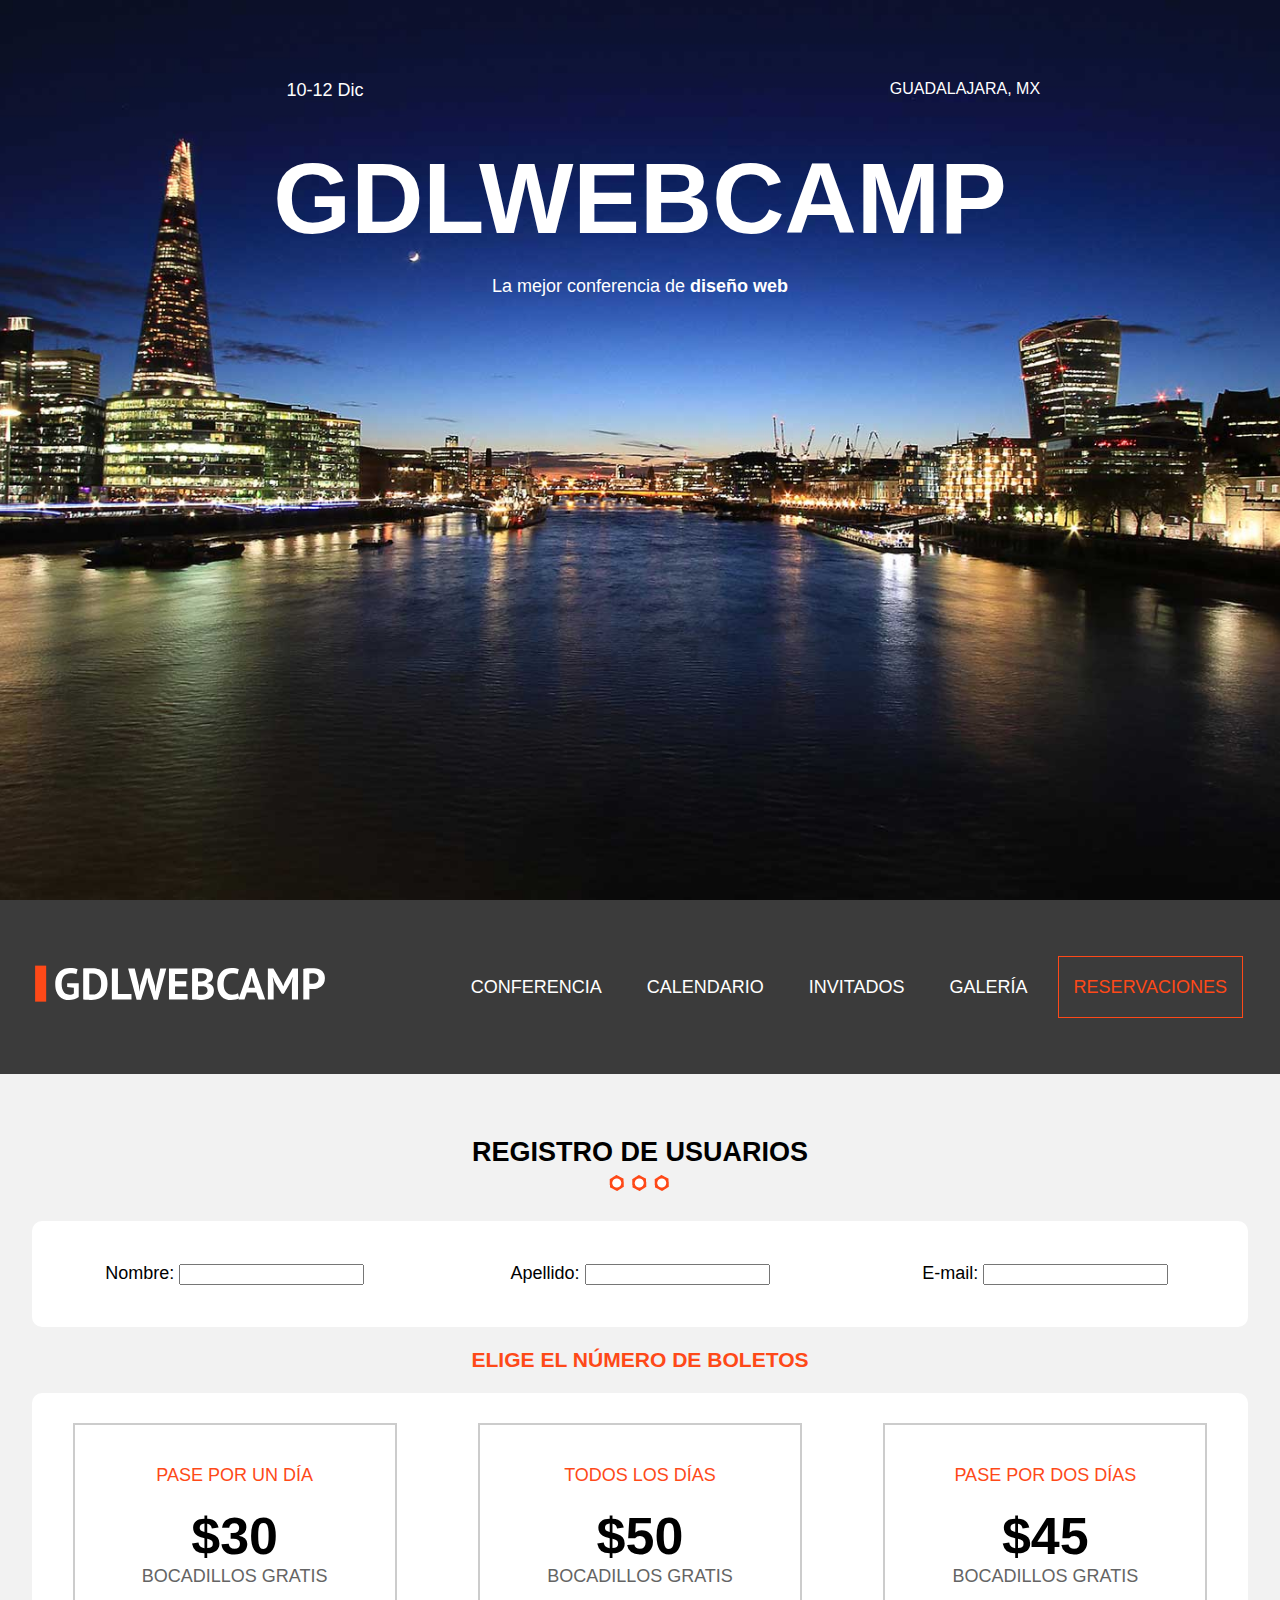
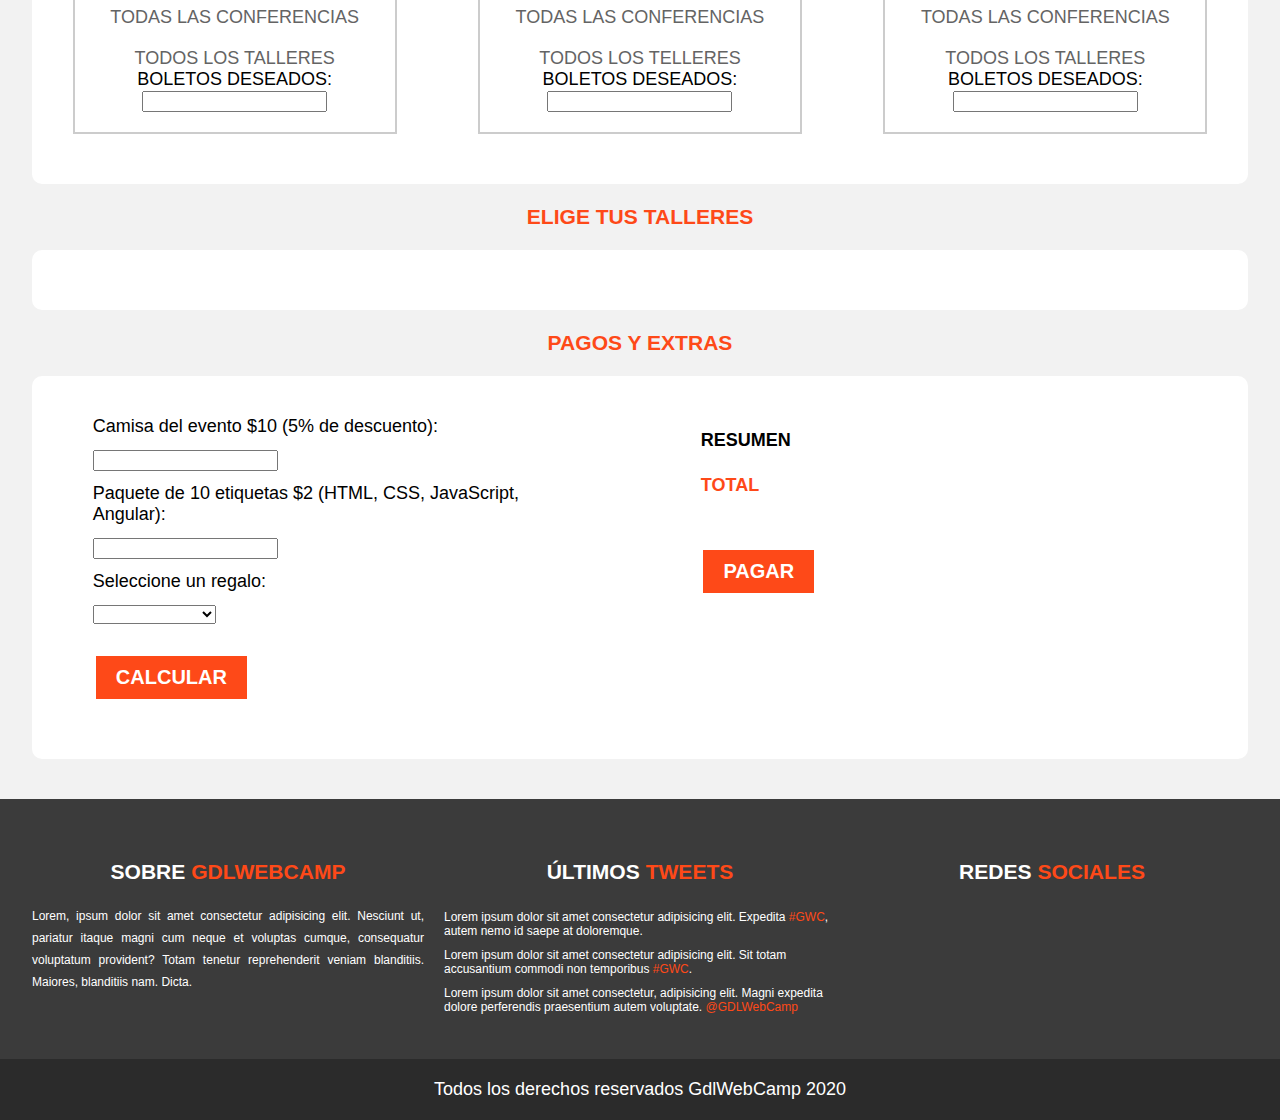
<file: conferencia/reservacion.html>
<!DOCTYPE html>
<html lang="en">

<head>
    <meta charset="UTF-8">
    <meta name="viewport" content="width=device-width, initial-scale=1.0">
    <link rel="stylesheet" href="https://use.fontawesome.com/releases/v5.13.0/css/all.css" integrity="sha384-Bfad6CLCknfcloXFOyFnlgtENryhrpZCe29RTifKEixXQZ38WheV+i/6YWSzkz3V" crossorigin="anonymous">
    <link href="https://fonts.googleapis.com/css2?family=Montserrat:wght@100;400;900&display=swap" rel="stylesheet">
    <link rel="stylesheet" href="css/style.css">
    <link rel="stylesheet" href="css/responsive.css">
    <title>GdlWebCamp</title>
</head>

<body>
    <header>
        <nav class="social-networks">
            <a href="" class="white"><i class="fab fa-facebook-f"></i></a>
            <a href="" class="white"><i class="fab fa-twitter"></i></a>
            <a href="" class="white"><i class="fab fa-pinterest-p"></i></a>
            <a href="" class="white"><i class="fab fa-youtube"></i></a>
            <a href="" class="white"><i class="fab fa-instagram"></i></a>
        </nav>

        <div class="conference-information center">
            <div class="date white">
                <i class="fas fa-calendar-alt orange"></i>
                <p>10-12 Dic</p>
            </div>

            <div class="location white">
                <i class="fas fa-map-marker-alt orange"></i>
                <p>GUADALAJARA, MX</p>
            </div>

            <div class="promotion white">
                <h1 class="center">GdlWebCamp</h1>
                <p>La mejor conferencia de <span>diseño web</span></p>
            </div>
        </div>
    </header>

    <div class="menu-container">
        <nav class="container menu">
            <div class="logo-container">
                <a href="index.html"><img src="img/logo.svg" alt="Logo GDLWEBCAMP"></a>
            </div>
            <div>
                <a href="javascript:void(0);" class="center bars" onclick="openMenu()"><i class="fas fa-bars"></i></a>
                <a href="javascript:void(0);" id="quit" class="center" onclick="closeMenu()"><i class="fas fa-times"></i></a>
                <div id="link" class="menu-options center">
                    <a class="center" href="conferencia.html">Conferencia</a>
                    <a class="center" href="calendario.html">Calendario</a>
                    <a class="center" href="invitados.html">Invitados</a>
                    <a class="center" href="invitados.html">Galer&iacute;a</a>
                    <a class="center" href="reservacion.html">Reservaciones</a>
                </div>
            </div>
        </nav>
    </div>

    <form action="" method="post">
        <div id="user_data" class="user_data container">
            <h2 class="center">Registro de usuarios</h2>

            <div id="personal-information" class="form-section">
                <div class="personal-information">
                    <div class="last-name-email">
                        <label for="name">Nombre:</label>
                        <input type="text" name="name" id="name">
                    </div>
                    <div class="last-name-email">
                        <label for="last_name">Apellido:</label>
                        <input type="text" name="last_name" id="last_name">
                    </div>
                    <div class="last-name-email">
                        <label for="email">E-mail:</label>
                        <input type="text" name="email" id="email">
                    </div>
                </div>
                <div id="error"></div>
            </div>

            <h3 class="orange center">elige el número de boletos</h3>
            <div class="center price-information-container form-section">
                <div class="price-information">
                    <p class="orange">Pase por un día</p>
                    <h1 class="number center">$30</h1>
                    <p><i class="fas fa-check"></i> Bocadillos Gratis</p>
                    <p><i class="fas fa-check"></i> Todas las conferencias</p>
                    <p><i class="fas fa-check"></i> Todos los talleres</p>
                    <label for="day_ticket">Boletos deseados:</label>
                    <input type="number" name="day_ticket" id="day_ticket" min="0" onblur="showDays()">
                </div>
                <div class="price-information">
                    <p class="orange">Todos los días</p>
                    <h1 class="number center">$50</h1>
                    <p><i class="fas fa-check"></i> Bocadillos gratis</p>
                    <p><i class="fas fa-check"></i> Todas las conferencias</p>
                    <p><i class="fas fa-check"></i> Todos los telleres</p>
                    <label for="full_ticket">Boletos deseados:</label>
                    <input type="number" name="full_ticket" id="full_ticket" min="0" onblur="showDays()">
                </div>
                <div class="price-information">
                    <p class="orange">Pase por dos días</p>
                    <h1 class="number center">$45</h1>
                    <p><i class="fas fa-check"></i> Bocadillos gratis</p>
                    <p><i class="fas fa-check"></i> Todas las conferencias</p>
                    <p><i class="fas fa-check"></i> Todos los talleres</p>
                    <label for="two_day_ticket">Boletos deseados:</label>
                    <input type="number" name="two_day_ticket" id="two_day_ticket" min="0" onblur="showDays()">
                </div>
            </div>

            <h3 class="orange center">elige tus talleres</h3>
            <div id="event" class="event form-section">
                <div id="friday">
                    <h4 class="center">Viernes</h4>
                    <div class="event_day">
                        <div>
                            <p>Talleres:</p>
                            <label class="block" for=""><input type="checkbox" name="register[]" id="workshop_01"><time class="orange">10:00</time> Responsive Web Design</label>
                            <label class="block" for=""><input type="checkbox" name="register[]" id="workshop_02"><time class="orange">12:00</time> Flexbox</label>
                            <label class="block" for=""><input type="checkbox" name="register[]" id="workshop_03"><time class="orange">14:00</time> HTML5, CSS3</label>
                            <label class="block" for=""><input type="checkbox" name="register[]" id="workshop_04"><time class="orange">17:00</time> Drupal</label>
                            <label class="block" for=""><input type="checkbox" name="register[]" id="workshop_05"><time class="orange">19:00</time> WordPress</label>
                        </div>
                        <div>
                            <p>Conferencias:</p>
                            <label class="block" for=""><input type="checkbox" name="register[]" id="conference_01"><time class="orange">10:00</time> Como ser freelancer</label>
                            <label class="block" for=""><input type="checkbox" name="register[]" id="conference_02"><time class="orange">17:00</time> Tecnologías del futuro</label>
                            <label class="block" for=""><input type="checkbox" name="register[]" id="conference_03"><time class="orange">19:00</time> Seguridad en la web</label>
                        </div>
                        <div>
                            <p>Seminarios:</p>
                            <label class="block" for=""><input type="checkbox" name="register[]" id="seminary_01"><time class="orange">10:00</time> Diseño UI y UX para móviles</label>
                        </div>
                    </div>
                </div>

                <div id="saturday">
                    <h4 class="center">Sábado</h4>
                    <div class="event_day">
                        <div>
                            <p>Talleres:</p>
                            <label class="block" for=""><input type="checkbox" name="register[]" id="workshop_06"><time class="orange">10:00</time> AngularJS</label>
                            <label class="block" for=""><input type="checkbox" name="register[]" id="workshop_07"><time class="orange">12:00</time> PHP y MySQL</label>
                            <label class="block" for=""><input type="checkbox" name="register[]" id="workshop_08"><time class="orange">14:00</time> JavaScript avanzado</label>
                            <label class="block" for=""><input type="checkbox" name="register[]" id="workshop_09"><time class="orange">17:00</time> SEO en google</label>
                            <label class="block" for=""><input type="checkbox" name="register[]" id="workshop_10"><time class="orange">19:00</time> De Photoshop a HTML5 y CSS3</label>
                            <label class="block" for=""><input type="checkbox" name="register[]" id="workshop_11"><time class="orange">21:00</time> PHP medio y avanzado</label>
                        </div>
                        <div>
                            <p>Conferencias:</p>
                            <label class="block" for=""><input type="checkbox" name="register[]" id="conference_04"><time class="orange">10:00</time> Como crear una tienda online que venda millones en pocos días</label>
                            <label class="block" for=""><input type="checkbox" name="register[]" id="conference_05"><time class="orange">17:00</time> Los mejores lugares para encontrar trabajo</label>
                            <label class="block" for=""><input type="checkbox" name="register[]" id="conference_06"><time class="orange">19:00</time> Pasos para crear un negocio rentable</label>
                        </div>
                        <div>
                            <p>Seminarios:</p>
                            <label class="block" for=""><input type="checkbox" name="register[]" id="seminary_02"><time class="orange">10:00</time> Aprende a programar en una mañana</label>
                            <label class="block" for=""><input type="checkbox" name="register[]" id="seminary_03"><time class="orange">17:00</time> Diseño UI y UX para móviles</label>
                        </div>
                    </div>
                </div>

                <div id="sunday">
                    <h4 class="center">Domingo</h4>
                    <div class="event_day">
                        <div>
                            <p>Talleres:</p>
                            <label class="block" for=""><input type="checkbox" name="register[]" id="workshop_12"><time class="orange">10:00</time> Laravel</label>
                            <label class="block" for=""><input type="checkbox" name="register[]" id="workshop_13"><time class="orange">12:00</time> Crea tu propia API</label>
                            <label class="block" for=""><input type="checkbox" name="register[]" id="workshop_14"><time class="orange">14:00</time> JavaScript y jQuery</label>
                            <label class="block" for=""><input type="checkbox" name="register[]" id="workshop_15"><time class="orange">17:00</time> Creando plantillas para WordPress</label>
                            <label class="block" for=""><input type="checkbox" name="register[]" id="workshop_16"><time class="orange">19:00</time> Tiendas virtuales en magento</label>
                        </div>
                        <div>
                            <p>Conferencias:</p>
                            <label class="block" for=""><input type="checkbox" name="register[]" id="conference_07"><time class="orange">10:00</time> Como hacer marketing en línea</label>
                            <label class="block" for=""><input type="checkbox" name="register[]" id="conference_08"><time class="orange">17:00</time> ¿Con que lenguaje debo empezar?</label>
                            <label class="block" for=""><input type="checkbox" name="register[]" id="conference_09"><time class="orange">19:00</time> Frameworks y librerias open source</label>
                        </div>
                        <div>
                            <p>Seminarios:</p>
                            <label class="block" for=""><input type="checkbox" name="register[]" id="seminary_04"><time class="orange">14:00</time> Creando una app en Android en una tarde</label>
                            <label class="block" for=""><input type="checkbox" name="register[]" id="seminary_05"><time class="orange">10:00</time> Creando una app en iOS en una tarde</label>
                        </div>
                    </div>
                </div>
            </div>

            <h3 class="orange center">Pagos y extras</h3>
            <div id="extra" class="extra form-section">
                <div class="0">
                    <label class="block" for="shirt">Camisa del evento $10 (5% de descuento):</label>
                    <input type="number" name="shirt" id="shirt" min="0">

                    <label class="block" for="tag">Paquete de 10 etiquetas $2 (HTML, CSS, JavaScript, Angular):</label>
                    <input type="number" name="tag" id="tag" min="0">

                    <label class="block" for="select">Seleccione un regalo: </label>
                    <select name="select" id="gift">
                        <option value="" selected> </option>
                        <option value="lapicero">Lapicero</option>
                        <option value="usb">USB</option>
                        <option value="mouse_bluetooth">Mouse Bluetooth</option>
                        <option value="audifonos">Audifonos</option>
                        <option value="pulsera">Pulsera</option>
                    </select>
                    <a id="calculate" class="button table" onclick="calculatingCosts()">Calcular</a>
                </div>

                <div class="summary-container">
                    <h4 class="center">Resumen</h4>
                    <div id="summary"></div>
                    <h4 class="orange center">Total</h4>
                    <div id="total" class="orange"></div>
                    <button type="submit" id="pay" class="button">Pagar</button>
                </div>
            </div>
        </div>
    </form>

    <footer>
        <div class="footer-detail container">
            <div class="about">
                <h3 class="white center">Sobre <span class="orange">GdlWebCamp</span></h3>
                <p class="white center">Lorem, ipsum dolor sit amet consectetur adipisicing elit. Nesciunt ut, pariatur itaque magni cum neque et voluptas cumque, consequatur voluptatum provident? Totam tenetur reprehenderit veniam blanditiis. Maiores, blanditiis nam. Dicta.</p>
            </div>
            <div class="tweets">
                <h3 class="white center">Últimos <span class="orange">Tweets</span></h3>
                <p class="white center">Lorem ipsum dolor sit amet consectetur adipisicing elit. Expedita <span class="orange">#GWC</span>, autem nemo id saepe at doloremque.</p>
                <p class="white center">Lorem ipsum dolor sit amet consectetur adipisicing elit. Sit totam accusantium commodi non temporibus <span class="orange">#GWC</span>.</p>
                <p class="white center">Lorem ipsum dolor sit amet consectetur, adipisicing elit. Magni expedita dolore perferendis praesentium autem voluptate. <span class="orange">@GDLWebCamp</span></p>
            </div>
            <div class="social">
                <h3 class="white center">Redes <span class="orange">Sociales</span></h3>
                <nav class="social-networks">
                    <a href="" class="white"><i class="fab fa-facebook-f"></i></a>
                    <a href="" class="white"><i class="fab fa-twitter"></i></a>
                    <a href="" class="white"><i class="fab fa-pinterest-p"></i></a>
                    <a href="" class="white"><i class="fab fa-youtube"></i></a>
                    <a href="" class="white"><i class="fab fa-instagram"></i></a>
                </nav>
            </div>
        </div>
        <div class="center copyrigth">
            <p class="white">Todos los derechos reservados GdlWebCamp 2020</p>
        </div>
    </footer>
</body>
<script src="js/reservacion.js"></script>
<script src="js/function.js"></script>

</html>
</file>
<file: css/style.css>
/** UTILITIES **/

.block {
    display: block !important;
}

.table {
    display: table !important;
}

.center {
    text-align: center;
}

.white {
    color: #ffffff;
}

.orange {
    color: #fe4918;
}

.number {
    font-size: 52px;
    margin: 0;
}

.hide{
    display: none;
}

.fixed{
    position: fixed;
    width: 100%;
    top: 0;
    left: 0;
    z-index: 9999;
}

/** GLOBALS **/

html {
    box-sizing: border-box;
}

*,
*::before,
*::after {
    box-sizing: inherit;
}

body {
    font-family: 'Oswald', sans-serif;
    background-color: #f2f2f2;
    margin: 0;
    font-size: 18px;
}

img {
    width: 100%;
}

h1,
h2,
h3,
h4 {
    text-transform: uppercase;
}

h2::after {
    content: '';
    background-image: url(../img/separador.png);
    display: block;
    width: 100px;
    height: 31px;
    margin: 0 auto;
}

p {
    margin: 0;
}

.video-container {
    max-width: 100%;
    overflow: hidden;
}

.button {
    background-color: #fe4918;
    color: #ffffff;
    display: inline-block;
    text-decoration: none;
    cursor: pointer;
    text-transform: uppercase;
    font-weight: bold;
    font-size: 20px;
    border: 0;
    padding: 10px 20px;
    margin: 30px;
    transition: all ease-in-out .6s;
}

.button:hover {
    background-color: #d4431b;
    transition: all ease-in-out .3s;
}

.hollow {
    color: #fe4918;
    font-size: 20px;
    background-color: #ffffff;
    border: 1px solid #fe4918;
    transition: all ease-in-out .6s;
}

.hollow:hover {
    color: #ffffff;
    background-color: #fe4918;
    border: 1px solid #ffffff;
    transition: all ease-in-out .6s;
}

p.orange,
p:nth-child(4) {
    margin: 10px 0;
}

.dia p {
    margin: 10px 0;
}

.float-right {
    float: right;
}


/** HEADER **/

header {
    background-image: url(../img/encabezado.jpg);
    height: 100vh;
    background-position: center center;
    background-size: cover;
}

.social-networks {
    display: flex;
    justify-content: space-evenly;
    padding: 40px;
}

.social-networks a {
    width: min-content;
    font-size: 30px;
    transition: ease-in-out .3s;
}

.social-networks a:hover {
    transition: ease-in-out .3s;
    color: #fe4918;
}

.conference-information {
    display: grid;
    grid-template-columns: repeat(2, 1fr);
}

.date,
.location {
    display: flex;
    justify-content: center;
    align-items: center;
}

.date p,
.location p {
    margin-left: 10px;
}

.location p {
    font-size: 16px;
}

.promotion {
    grid-column: 1/3;
}

.promotion p span {
    font-weight: bold;
}


/** MENU **/

#link,
#quit {
    display: none;
}

.menu-container {
    background-color: #3b3b3b;
    padding: 20px 0;
}

.menu-options {
    display: grid;
}

.menu-options a,
.bars,
#quit {
    color: #ffffff;
    text-decoration: none;
    text-transform: uppercase;
    transition: ease-in-out .3s;
    padding: 20px 15px;
    margin: 0 5px;
    transition: ease-in-out .3s;
}

.menu-options a:hover {
    background-color: #fe4918;
    transition: ease-in-out .6s;
}

.menu-options a:last-of-type {
    color: #fe4918;
    border: 1px solid #fe4918;
    transition: ease-in-out .3s;
}

.menu-options a:last-of-type:hover {
    color: #ffffff;
    background-color: #fe4918;
    border: 2px solid #ffffff;
    transition: ease-in-out .6s;
}

.logo-container,
.logo-container a {
    max-width: 86%;
}

.logo-container {
    margin: 0 auto;
    padding-bottom: 10px;
}


/**  INDEX  **/

section.container {
    padding: 20px 0;
}

.program {
    position: relative;
}

.program-container {
    position: absolute;
    top: 0%;
    left: 0%;
    max-width: 100%;
    height: 100%;
    padding: 10px 20px;
    background-color: rgba(255, 255, 255, 0.5);
}

.program-menu-container {
    display: grid;
    justify-content: center;
}

.program-menu-container a {
    color: #000000;
    text-decoration: none;
    margin: 10px;
    position: relative;
}
.program-menu-container a.active:after{
    content: '';
    position: absolute;
    background-image: url(../img/talleres-flecha.jpg);
    right: 0;
    left: 50px;
    top: 31px;
    width: 20px;
    height: 10px;
}
.h3-program{
    max-width: 90%;
}

.program-info p {
    margin: 10px 0;
}

.guests-container, .gallery{
    display: grid;
    max-width: 80%;
    margin: 0 auto;
}

.guests-info img {
    filter: grayscale(1);
    transition: all ease-in-out .3s;
}

.guests-info img:hover {
    filter: none;
    transition: all ease-in-out .3s;
}

.guests-info p {
    position: relative;
    background-color: rgba(0, 0, 0, 0.5);
    bottom: 92px;
    padding: 20px 0px;
    text-transform: uppercase;
    font-weight: bold;
    font-size: 23px;
}

.gallery{
    grid-row-gap: 20px;

}

.gallery .photo{
    max-width: 100%;
    max-height: 100%;
}
.photo img{
    height: 100%;
}

.general-information {
    position: relative;
    display: grid;
    grid-template-columns: repeat(2, 1fr);
    height: 60vh;
}

.general-information::before {
    content: "";
    position: absolute;
    background-image: url(../img/bg-resumen.jpg);
    background-position: center center;
    background-size: cover;
    background-attachment: fixed;
    filter: brightness(.7);
    top: 0;
    left: 0;
    width: 100%;
    height: 100%;
}

.information {
    position: relative;
    margin: auto 0;
}

.information p {
    color: #ffffff;
    text-transform: uppercase;
    font-size: 20px;
    margin: 10px 0;
}

.price-information-container {
    display: grid;
    grid-template-columns: repeat(1, 1fr);
    text-transform: uppercase;
}

.price-information {
    background-color: #ffffff;
    border: 2px solid #cccccc;
    width: 80%;
    margin: 0 auto 20px auto;
    padding: 20px 0;
    transition: all ease-in-out .3s;
}

.price-information:hover {
    transform: scale(1.05);
    transition: all ease-in-out .3s;
}

.price-information p:not(.orange) {
    color: #646464;
}

.price-information p i {
    color: #31aa02;
    font-size: 16px;
}

#map {
    background-color: #31aa02;
    width: 100%;
    height: 80vh;
}

.testimonial-information-container {
    display: grid;
    grid-template-columns: repeat(1, 1fr);
    width: 90%;
    margin: 0 auto;
    row-gap: 20px;
}

.testimonial-information {
    background-color: #ffffff;
    border: 2px solid #cccccc;
    display: grid;
    grid-template-columns: repeat(2, 1fr);
    padding: 20px 30px;
}

.comment {
    grid-column: 1/3;
    text-align: justify;
    width: 80%;
    margin: 0 auto;
    position: relative;
}

.comment i {
    color: #fe4918;
    font-size: 30px;
    position: absolute;
    margin-left: -32px;
    margin-top: -16px;
}

.comment-information {
    display: flex;
    grid-column: 1/3;
    justify-content: center;
    margin-top: 10px;
}

.comment-information-img img {
    border-radius: 50%;
    width: 100px;
}

.comment-information-text {
    align-self: center;
    margin-left: 10px;
    text-align: left;
}

.comment-information-text h4 {
    margin: 0;
}

.sign-up {
    position: relative;
}

.sign-up::before {
    content: "";
    position: absolute;
    background-image: url(../img/bg-newsletter.jpg);
    background-position: center center;
    background-size: cover;
    background-attachment: fixed;
    top: 0;
    left: 0;
    width: 100%;
    height: 100%;
    filter: brightness(.7);
}

.sign-up-detail {
    position: relative;
    height: 100%;
    padding: 17% 0;
}

.sign-up-detail h1 {
    font-size: 40px;
    margin: 0;
}

.sign-up-detail a {
    background-color: transparent;
    color: #ffffff;
    border: 2px solid #ffffff;
}

.sign-up-detail a:hover {
    border-width: 2px;
}

.clock {
    display: flex;
    justify-content: space-between;
    width: 90%;
    margin: 0 auto;
}

.clock p {
    margin: 0;
    font-size: initial;
}

.clock p span {
    font-size: 30px;
    font-weight: 900;
}

/* CALENDARIO */
.container{
    text-align: center;
    max-width: 90%;
    margin: 0 auto 30px;
}

.calendario h3{
    background: #fe4918;
    padding: 8px 0;
    margin: 0;
}

.event-container{
    display: grid;
}

.dia{
    border: 1px solid #505050;
}

/** REGISTRO **/

#error-name, #error-last-name, #error-email {
    display: none;
}

.event h4 {
    border-bottom: 1px solid #fe4918;
    padding: 10px 0;
}

.form-section {
    background: #ffffff;
    padding: 30px 0 30px 0;
    border-radius: 10px;
}

.personal-information,
.event_day {
    display: grid;
    text-align: center;
}

.last-name-email {
    margin: 12px 0;
}

form .price-information:hover {
    transform: scale(1);
    border-color: #fe4918;
    transition: all ease-in-out .3s;
}

#friday,
#saturday,
#sunday {
    display: none;
}

.event_day p {
    font-weight: bold;
    text-align: left;
    width: 80%;
    margin: 0 auto;
}

.event_day div label {
    font-size: 16px;
    text-align: left;
    width: 80%;
    margin: 12px auto;
}

time {
    font-weight: bold;
}

.extra {
    display: grid;
    text-align: left;
}

.extra label {
    margin: 10px auto;
    width: 80%;
}

.extra input,
.extra select {
    margin: 3px 0 2px 34px;
}

.summary-container {
    text-align: left;
    width: 80%;
    margin: 0 auto;
}

.summary-container h4 {
    text-align: left;
    width: 80%;
    margin: inherit auto;
}

#pay {
    margin-left: 0;
    right: 0;
}

#summary p {
    line-height: 0.4;
}

#total {
    font-weight: bold;
}


/**FOOTER**/

footer {
    background-color: #3b3b3b;
}

.footer-detail {
    display: grid;
    grid-template-columns: repeat(1, 1fr);
    padding-bottom: 20px;
}

.footer-detail p {
    font-size: 12px;
    width: 80%;
    margin: 0 auto;
}

.footer-detail .about p {
    line-height: 22px;
}

.footer-detail .tweets p {
    padding: 5px 0;
}

footer .social-networks {
    padding: 0;
}

footer .social-networks a {
    font-size: 25px;
}

.copyrigth {
    background-color: #2b2b2b;
    padding: 20px 0;
}
</file>
<file: css/responsive.css>
@media (min-width:480px) {
}

@media (min-width:768px) {
    .social-networks {
        justify-content: center;
    }
    .social-networks a {
        margin: 0 20px;
    }
    .promotion h1 {
        font-size: 100px;
        margin: 40px 0 20px 0;
    }
    .logo-container,
    .logo-container a {
        max-width: 80%;
        margin: 0 auto;
    }
    /**  INDEX  **/
    .program-container {
        top: 5%;
        left: 10%;
        max-width: 100%;
        height: 60%;
    }
    .program-menu-container {
        grid-template-columns: repeat(3, 1fr);
        border-bottom: 1px solid #fe4918;
    }
    .program-info:first-of-type {
        border-bottom: 1px solid #000000;
    }
    .program-info p {
        margin: 20px 0;
    }
    .guests-container {
        grid-template-columns: repeat(2, 1fr);
        column-gap: 15px;
        max-width: 90%;
        margin: 0 auto;
    }
    .general-information {
        grid-template-columns: repeat(4, 1fr);
    }
    .price-information-container {
        grid-template-columns: repeat(3, 1fr);
    }
    .sign-up-detail {
        padding: 20.5% 0;
    }
    .sign-up-detail h1 {
        font-size: 60px;
    }
    .testimonial-information-container {
        grid-template-columns: repeat(4, 1fr);
        column-gap: 20px;
    }
    .testimonial-information:nth-child(1) {
        grid-column: 1/3;
    }
    .testimonial-information:nth-child(2) {
        grid-column: 3/5;
    }
    .testimonial-information:last-child {
        grid-column: 2/4;
    }
    .clock {
        justify-content: space-evenly;
        width: 80%;
    }
    .clock p {
        font-size: 22px;
    }
    .clock p span {
        font-size: 50px;
    }
    /** FORM **/
    .extra input,
    .extra select {
        margin-left: 78px;
    }
    #calculate {
        position: relative;
        left: 6.5%;
    }
    #summary {
        font-size: initial;
    }

    /** GALLERY **/
    .gallery {
        grid-template-columns: repeat(3, 1fr);
        grid-gap: 20px;
    }
    .gallery:nth-child(8){
        grid-column-start: 4;
        grid-column-end: 5;
    }

    /* CALENDARIO */
    
    .event-container{
        grid-template-columns: repeat(2, 1fr);
    }
    
    /* .calendario .event-container:nth-child(6) .dia:last-child{
        grid-column: 3 / 4;
        background-color: aqua;
    } */
    
    /* .calendario .event-container:nth-child(6) .dia:nth-child(7){
        grid-column: 1 / 3;
    } */
}

@media (min-width:992px) {
    .menu {
        display: flex;
        align-items: center;
        justify-content: space-between;
    }
    #link {
        display: initial;
    }
    .bars,
    #quit {
        display: none;
    }
    .menu-options {
        display: initial;
    }
    .logo-container {
        margin: 0;
        padding: 0;
    }
    .container {
        max-width: 95%;
        margin: 0 auto;
        padding: 40px 0;
        text-align: center;
    }
    .logo-container,
    .logo-container a {
        max-width: 25%;
    }
    /** INDEX **/
    .guests-container {
        grid-template-columns: repeat(3, 1fr);
        column-gap: 15px;
        max-width: 100%;
    }
    .sign-up-detail {
        padding: 3.15% 0%;
    }
    .sign-up-detail h1 {
        font-size: 100px;
    }
    .testimonial-information-container {
        grid-template-columns: repeat(3, 1fr);
        row-gap: 0;
        width: 100%;
    }
    .testimonial-information:last-child,
    .testimonial-information:nth-child(1),
    .testimonial-information:nth-child(2) {
        grid-column: initial;
    }
    /** FORM **/
    .personal-information,
    .event_day {
        grid-template-columns: repeat(3, 1fr);
    }
    .extra {
        grid-template-columns: repeat(2, 1fr);
    }
    .extra input,
    .extra select {
        margin-left: 10%;
    }
    .summary-container {
        text-align: center;
    }
    #calculate {
        margin-left: 4%;
    }
    #pay {
        position: relative;
        right: 35%;
    }
    /** FOOTER **/
    footer h3 {
        text-align: left;
    }
    .footer-detail {
        grid-template-columns: repeat(3, 1fr);
        column-gap: 20px;
    }
    .footer-detail p {
        width: 100%;
    }
    .footer-detail .about p {
        text-align: justify;
    }
    .footer-detail .tweets p {
        text-align: left;
    }
    footer .social-networks a:first-of-type {
        margin-left: 0;
    }
    .gallery{
        grid-template-columns: repeat(5, 1fr);
        grid-gap: 15px;
        max-width: 100%;
    }
    /** CALENDARIO **/
    .event-container{
        grid-template-columns: repeat(3, 1fr);
    }

    .calendario .event-container:nth-child(4) .dia:last-child{
        grid-column: 1 / 4;
    }
}
</file>
<file: conferencia/css/style.css>
/** UTILITIES **/

.block {
    display: block !important;
}

.table {
    display: table !important;
}

.center {
    text-align: center;
}

.white {
    color: #ffffff;
}

.orange {
    color: #fe4918;
}

.number {
    font-size: 52px;
    margin: 0;
}

.hide{
    display: none;
}

.fixed{
    position: fixed;
    width: 100%;
    top: 0;
    left: 0;
    z-index: 9999;
}

/** GLOBALS **/

html {
    box-sizing: border-box;
}

*,
*::before,
*::after {
    box-sizing: inherit;
}

body {
    font-family: 'Oswald', sans-serif;
    background-color: #f2f2f2;
    margin: 0;
    font-size: 18px;
}

img {
    width: 100%;
}

h1,
h2,
h3,
h4 {
    text-transform: uppercase;
}

h2::after {
    content: '';
    background-image: url(../img/separador.png);
    display: block;
    width: 100px;
    height: 31px;
    margin: 0 auto;
}

p {
    margin: 0;
}

.video-container {
    max-width: 100%;
    overflow: hidden;
}

.button {
    background-color: #fe4918;
    color: #ffffff;
    display: inline-block;
    text-decoration: none;
    cursor: pointer;
    text-transform: uppercase;
    font-weight: bold;
    font-size: 20px;
    border: 0;
    padding: 10px 20px;
    margin: 30px;
    transition: all ease-in-out .6s;
}

.button:hover {
    background-color: #d4431b;
    transition: all ease-in-out .3s;
}

.hollow {
    color: #fe4918;
    font-size: 20px;
    background-color: #ffffff;
    border: 1px solid #fe4918;
    transition: all ease-in-out .6s;
}

.hollow:hover {
    color: #ffffff;
    background-color: #fe4918;
    border: 1px solid #ffffff;
    transition: all ease-in-out .6s;
}

p.orange,
p:nth-child(4) {
    margin: 20px 0;
}

.float-right {
    float: right;
}


/** HEADER **/

header {
    background-image: url(../img/encabezado.jpg);
    height: 100vh;
    background-position: center center;
    background-size: cover;
}

.social-networks {
    display: flex;
    justify-content: center;
    padding: 40px;
}

.social-networks a {
    width: min-content;
    font-size: 30px;
    transition: ease-in-out .3s;
}

.social-networks a:hover {
    transition: ease-in-out .3s;
    color: #fe4918;
}

.conference-information {
    display: grid;
    grid-template-columns: repeat(2, 1fr);
}

.date,
.location {
    display: flex;
    justify-content: center;
}

.date p,
.location p {
    margin-left: 10px;
}

.location p {
    font-size: 16px;
}

.promotion {
    grid-column: 1/3;
}

.promotion p span {
    font-weight: bold;
}


/** MENU **/

#link,
#quit {
    display: none;
}

.menu-container {
    background-color: #3b3b3b;
    padding: 20px 0;
}

.menu-options {
    display: grid;
}

.menu-options a,
.bars,
#quit {
    color: #ffffff;
    text-decoration: none;
    text-transform: uppercase;
    transition: ease-in-out .3s;
    padding: 20px 15px;
    margin: 0 5px;
    transition: ease-in-out .3s;
}

.menu-options a:hover {
    background-color: #fe4918;
    transition: ease-in-out .6s;
}

.menu-options a:last-of-type {
    color: #fe4918;
    border: 1px solid #fe4918;
    transition: ease-in-out .3s;
}

.menu-options a:last-of-type:hover {
    color: #ffffff;
    background-color: #fe4918;
    border: 2px solid #ffffff;
    transition: ease-in-out .6s;
}

.logo-container,
.logo-container a {
    max-width: 86%;
}


/**  INDEX  **/

section.container {
    padding: 20px 0;
}

.program {
    position: relative;
}

.program-container {
    position: absolute;
    top: 0%;
    left: 0%;
    max-width: 100%;
    height: 100%;
    padding: 10px 20px;
    background-color: rgba(255, 255, 255, 0.5);
}

.program-menu-container {
    display: grid;
    justify-content: center;
}

.program-menu-container a {
    color: #000000;
    text-decoration: none;
    margin: 10px;
    position: relative;
}
.program-menu-container a.active:after{
    content: '';
    position: absolute;
    background-image: url(../img/talleres-flecha.jpg);
    right: 0;
    left: 50px;
    top: 31px;
    width: 20px;
    height: 10px;
}
.h3-program{
    max-width: 90%;
}

.program-info p {
    margin: 10px 0;
}

.guests-container, .gallery{
    display: grid;
    max-width: 80%;
    margin: 0 auto;
}

.guests-info img {
    filter: grayscale(1);
    transition: all ease-in-out .3s;
}

.guests-info img:hover {
    filter: none;
    transition: all ease-in-out .3s;
}

.guests-info p {
    position: relative;
    background-color: rgba(0, 0, 0, 0.5);
    bottom: 92px;
    padding: 20px 0px;
    text-transform: uppercase;
    font-weight: bold;
    font-size: 23px;
}

.gallery{
    grid-row-gap: 20px;

}

.gallery .photo{
    max-width: 100%;
    max-height: 100%;
}
.photo img{
    height: 100%;
}

.general-information {
    position: relative;
    display: grid;
    grid-template-columns: repeat(2, 1fr);
    height: 60vh;
}

.general-information::before {
    content: "";
    position: absolute;
    background-image: url(../img/bg-resumen.jpg);
    background-position: center center;
    background-size: cover;
    background-attachment: fixed;
    filter: brightness(.7);
    top: 0;
    left: 0;
    width: 100%;
    height: 100%;
}

.information {
    position: relative;
    margin: auto 0;
}

.information p {
    color: #ffffff;
    text-transform: uppercase;
    font-size: 20px;
    margin: 10px 0;
}

.price-information-container {
    display: grid;
    grid-template-columns: repeat(1, 1fr);
    text-transform: uppercase;
}

.price-information {
    background-color: #ffffff;
    border: 2px solid #cccccc;
    width: 80%;
    margin: 0 auto 20px auto;
    padding: 20px 0;
    transition: all ease-in-out .3s;
}

.price-information:hover {
    transform: scale(1.05);
    transition: all ease-in-out .3s;
}

.price-information p:not(.orange) {
    color: #646464;
}

.price-information p i {
    color: #31aa02;
    font-size: 16px;
}

#map {
    background-color: #31aa02;
    width: 100%;
    height: 80vh;
}

.testimonial-information-container {
    display: grid;
    grid-template-columns: repeat(1, 1fr);
    width: 90%;
    margin: 0 auto;
    row-gap: 20px;
}

.testimonial-information {
    background-color: #ffffff;
    border: 2px solid #cccccc;
    display: grid;
    grid-template-columns: repeat(2, 1fr);
    padding: 20px 30px;
}

.comment {
    grid-column: 1/3;
    text-align: justify;
    width: 80%;
    margin: 0 auto;
    position: relative;
}

.comment i {
    color: #fe4918;
    font-size: 30px;
    position: absolute;
    margin-left: -32px;
    margin-top: -16px;
}

.comment-information {
    display: flex;
    grid-column: 1/3;
    justify-content: center;
    margin-top: 10px;
}

.comment-information-img img {
    border-radius: 50%;
    width: 100px;
}

.comment-information-text {
    align-self: center;
    margin-left: 10px;
    text-align: left;
}

.comment-information-text h4 {
    margin: 0;
}

.sign-up {
    position: relative;
}

.sign-up::before {
    content: "";
    position: absolute;
    background-image: url(../img/bg-newsletter.jpg);
    background-position: center center;
    background-size: cover;
    background-attachment: fixed;
    top: 0;
    left: 0;
    width: 100%;
    height: 100%;
    filter: brightness(.7);
}

.sign-up-detail {
    position: relative;
    height: 100%;
    padding: 17% 0;
}

.sign-up-detail h1 {
    font-size: 40px;
    margin: 0;
}

.sign-up-detail a {
    background-color: transparent;
    color: #ffffff;
    border: 2px solid #ffffff;
}

.sign-up-detail a:hover {
    border-width: 2px;
}

.clock {
    display: flex;
    justify-content: space-between;
    width: 90%;
    margin: 0 auto;
}

.clock p {
    margin: 0;
    font-size: initial;
}

.clock p span {
    font-size: 30px;
    font-weight: 900;
}

/* CALENDARIO */
.container{
    text-align: center;
    max-width: 90%;
    margin: 0 auto 30px;
}

.calendario h3{
    background: #fe4918;
    padding: 8px 0;
    margin: 0;
}

.event-container{
    display: grid;
}

.dia{
    border: 1px solid #505050;
}

/** REGISTRO **/

#error {
    display: none;
}

.event h4 {
    border-bottom: 1px solid #fe4918;
    padding: 10px 0;
}

.form-section {
    background: #ffffff;
    padding: 30px 0 30px 0;
    border-radius: 10px;
}

.personal-information,
.event_day {
    display: grid;
    text-align: center;
}

.last-name-email {
    margin: 12px 0;
}

form .price-information:hover {
    transform: scale(1);
    border-color: #fe4918;
    transition: all ease-in-out .3s;
}

#friday,
#saturday,
#sunday {
    display: none;
}

.event_day p {
    font-weight: bold;
    text-align: left;
    width: 80%;
    margin: 0 auto;
}

.event_day div label {
    font-size: 16px;
    text-align: left;
    width: 80%;
    margin: 12px auto;
}

time {
    font-weight: bold;
}

.extra {
    display: grid;
    text-align: left;
}

.extra label {
    margin: 10px auto;
    width: 80%;
}

.extra input,
.extra select {
    margin: 3px 0 2px 34px;
}

.summary-container {
    text-align: left;
    width: 80%;
    margin: 0 auto;
}

.summary-container h4 {
    text-align: left;
    width: 80%;
    margin: inherit auto;
}

#pay {
    margin-left: 0;
    right: 0;
}

#summary p {
    line-height: 0.4;
}

#total {
    font-weight: bold;
}


/**FOOTER**/

footer {
    background-color: #3b3b3b;
}

.footer-detail {
    display: grid;
    grid-template-columns: repeat(1, 1fr);
    padding-bottom: 20px;
}

.footer-detail p {
    font-size: 12px;
    width: 80%;
    margin: 0 auto;
}

.footer-detail .about p {
    line-height: 22px;
}

.footer-detail .tweets p {
    padding: 5px 0;
}

footer .social-networks {
    padding: 0;
}

footer .social-networks a {
    font-size: 25px;
}

.copyrigth {
    background-color: #2b2b2b;
    padding: 20px 0;
}
</file>
<file: conferencia/css/responsive.css>
@media (min-width:480px) {
}

@media (min-width:768px) {
    .social-networks a {
        margin: 0 20px;
    }
    .promotion h1 {
        font-size: 100px;
        margin: 40px 0 20px 0;
    }
    .logo-container,
    .logo-container a {
        max-width: 80%;
        margin: 0 auto;
    }
    /**  INDEX  **/
    .program-container {
        top: 5%;
        left: 10%;
        max-width: 100%;
        height: 60%;
    }
    .program-menu-container {
        grid-template-columns: repeat(3, 1fr);
        border-bottom: 1px solid #fe4918;
    }
    .program-info:first-of-type {
        border-bottom: 1px solid #000000;
    }
    .program-info p {
        margin: 20px 0;
    }
    .guests-container {
        grid-template-columns: repeat(2, 1fr);
        column-gap: 15px;
        max-width: 90%;
        margin: 0 auto;
    }
    .general-information {
        grid-template-columns: repeat(4, 1fr);
    }
    .price-information-container {
        grid-template-columns: repeat(3, 1fr);
    }
    .sign-up-detail {
        padding: 20.5% 0;
    }
    .sign-up-detail h1 {
        font-size: 60px;
    }
    .testimonial-information-container {
        grid-template-columns: repeat(4, 1fr);
        column-gap: 20px;
    }
    .testimonial-information:nth-child(1) {
        grid-column: 1/3;
    }
    .testimonial-information:nth-child(2) {
        grid-column: 3/5;
    }
    .testimonial-information:last-child {
        grid-column: 2/4;
    }
    .clock {
        justify-content: space-evenly;
        width: 80%;
    }
    .clock p {
        font-size: 22px;
    }
    .clock p span {
        font-size: 50px;
    }
    /** FORM **/
    .extra input,
    .extra select {
        margin-left: 78px;
    }
    #calculate {
        position: relative;
        left: 6.5%;
    }
    #summary {
        font-size: initial;
    }

    /** GALLERY **/
    .gallery {
        grid-template-columns: repeat(3, 1fr);
        grid-gap: 20px;
    }
    .gallery:nth-child(8){
        grid-column-start: 4;
        grid-column-end: 5;
    }

    /* CALENDARIO */
    
    .event-container{
        grid-template-columns: repeat(2, 1fr);
    }
    
    /* .calendario .event-container:nth-child(6) .dia:last-child{
        grid-column: 3 / 4;
        background-color: aqua;
    } */
    
    /* .calendario .event-container:nth-child(6) .dia:nth-child(7){
        grid-column: 1 / 3;
    } */
}

@media (min-width:992px) {
    .menu {
        display: flex;
        align-items: center;
        justify-content: space-between;
    }
    #link {
        display: initial;
    }
    .bars,
    #quit {
        display: none;
    }
    .menu-options {
        display: initial;
    }
    .logo-container {
        margin: 0;
    }
    .container {
        max-width: 95%;
        margin: 0 auto;
        padding: 40px 0;
        text-align: center;
    }
    .logo-container,
    .logo-container a {
        max-width: 25%;
    }
    /** INDEX **/
    .guests-container {
        grid-template-columns: repeat(3, 1fr);
        column-gap: 15px;
        max-width: 100%;
    }
    .sign-up-detail {
        padding: 3.15% 0%;
    }
    .sign-up-detail h1 {
        font-size: 100px;
    }
    .testimonial-information-container {
        grid-template-columns: repeat(3, 1fr);
        row-gap: 0;
        width: 100%;
    }
    .testimonial-information:last-child,
    .testimonial-information:nth-child(1),
    .testimonial-information:nth-child(2) {
        grid-column: initial;
    }
    /** FORM **/
    .personal-information,
    .event_day {
        grid-template-columns: repeat(3, 1fr);
    }
    .extra {
        grid-template-columns: repeat(2, 1fr);
    }
    .extra input,
    .extra select {
        margin-left: 10%;
    }
    .summary-container {
        text-align: center;
    }
    #calculate {
        margin-left: 4%;
    }
    #pay {
        position: relative;
        right: 35%;
    }
    /** FOOTER **/
    footer h3 {
        text-align: left;
    }
    .footer-detail {
        grid-template-columns: repeat(3, 1fr);
        column-gap: 20px;
    }
    .footer-detail p {
        width: 100%;
    }
    .footer-detail .about p {
        text-align: justify;
    }
    .footer-detail .tweets p {
        text-align: left;
    }
    footer .social-networks a:first-of-type {
        margin-left: 0;
    }
    .gallery{
        grid-template-columns: repeat(5, 1fr);
        grid-gap: 15px;
        max-width: 100%;
    }
    /** CALENDARIO **/
    .event-container{
        grid-template-columns: repeat(3, 1fr);
    }

    .calendario .event-container:nth-child(4) .dia:last-child{
        grid-column: 1 / 4;
    }
}
</file>
